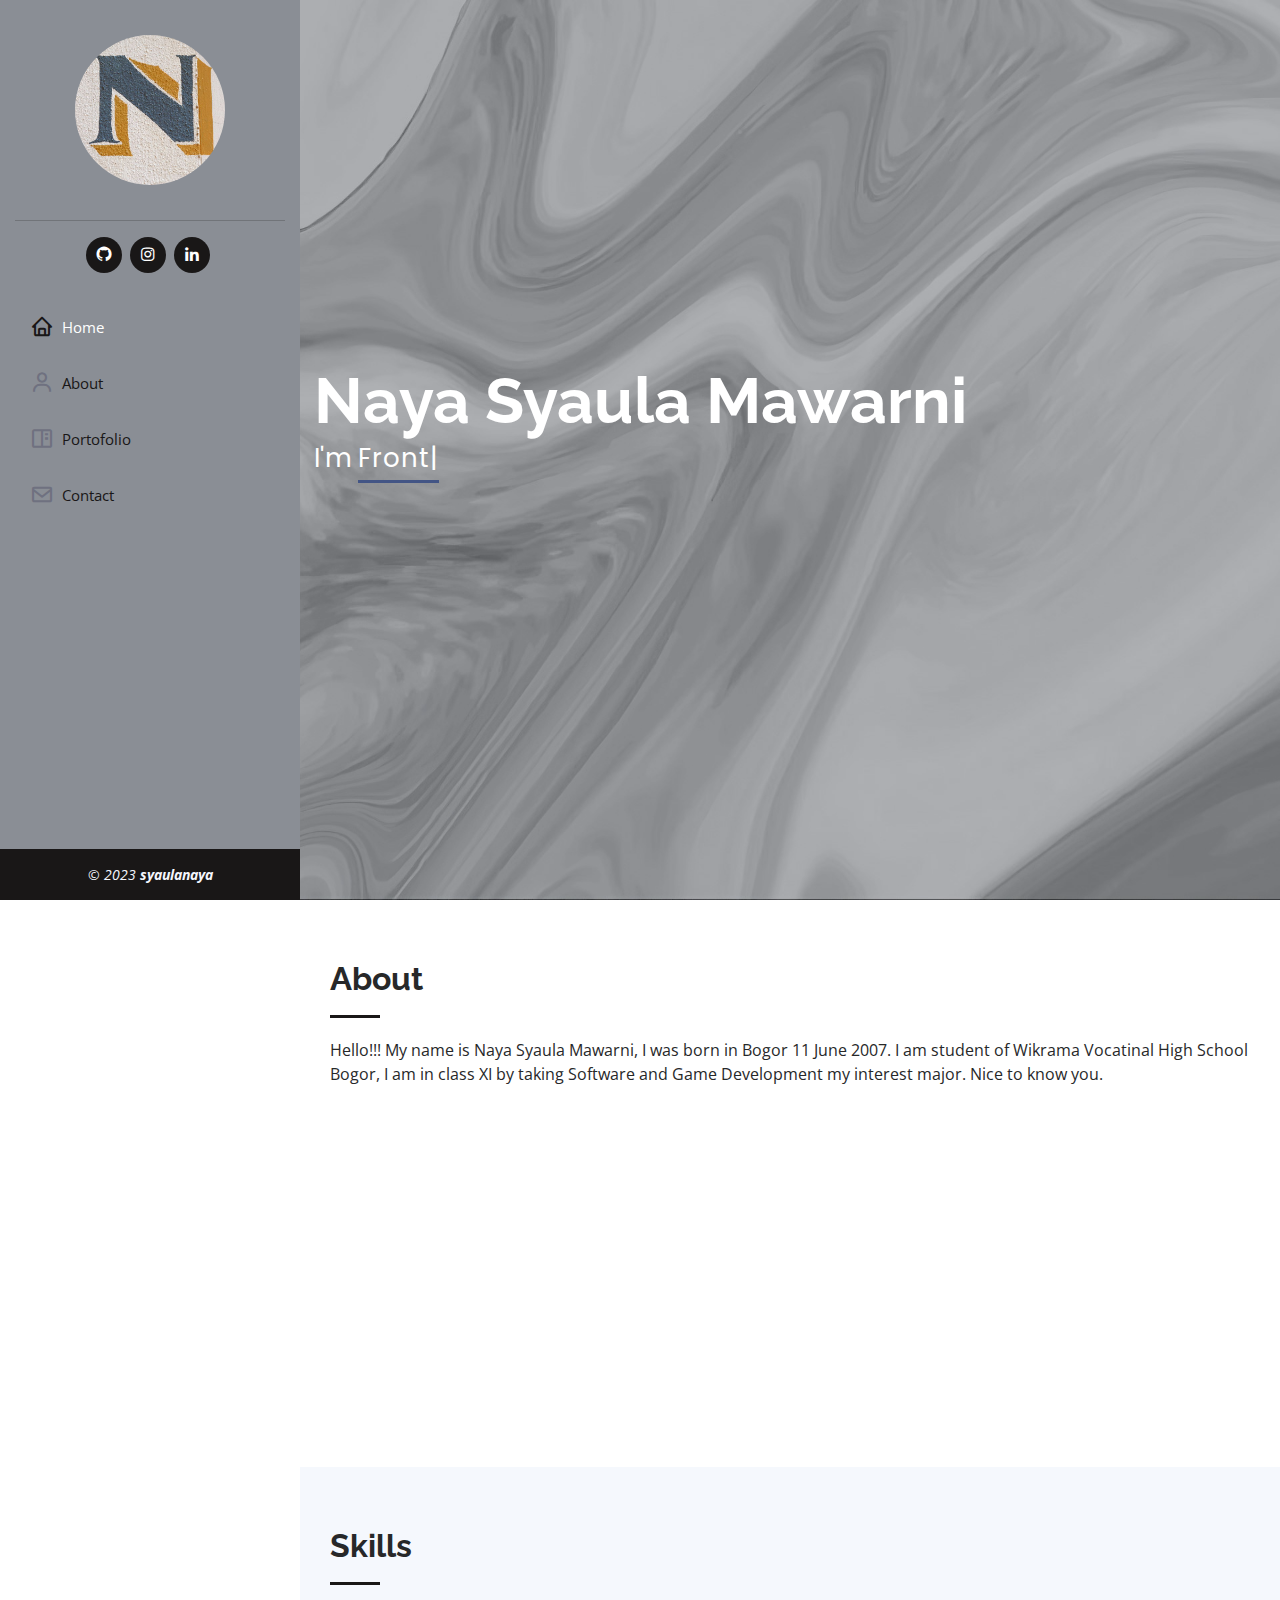
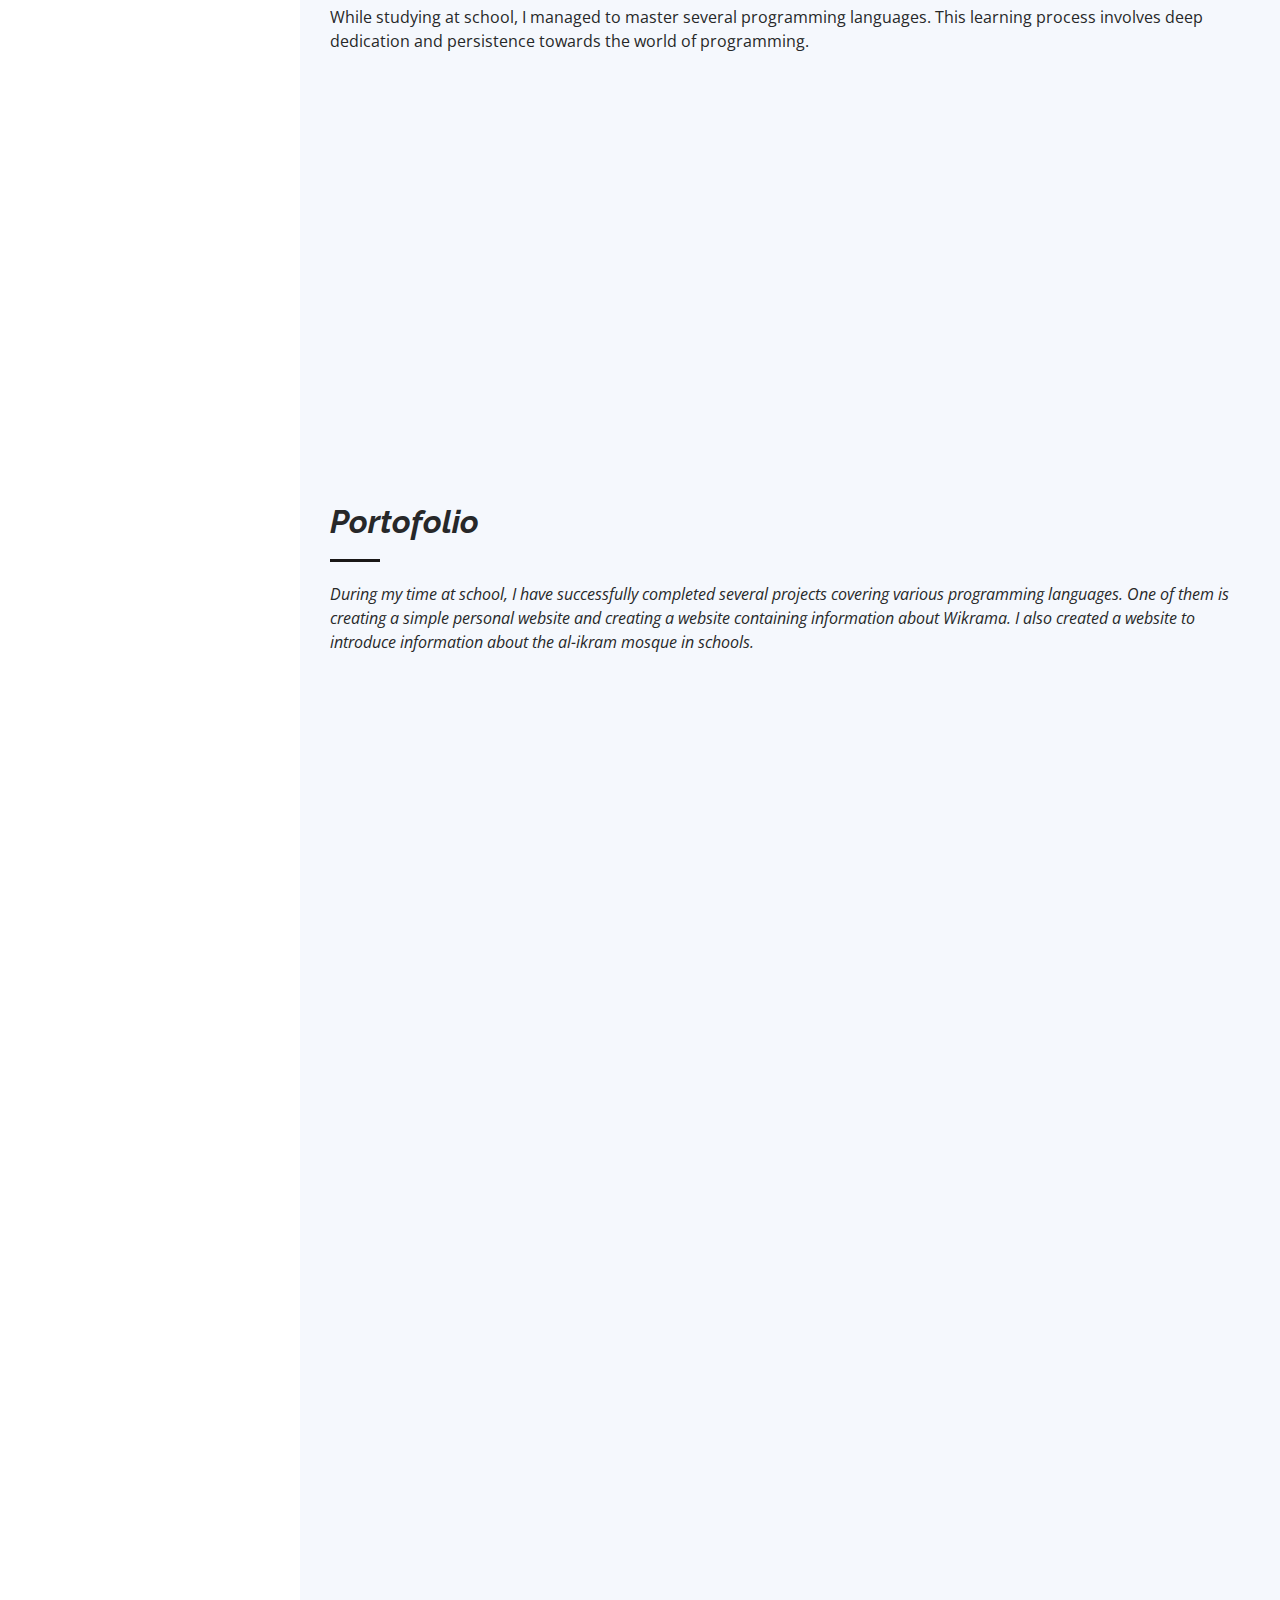
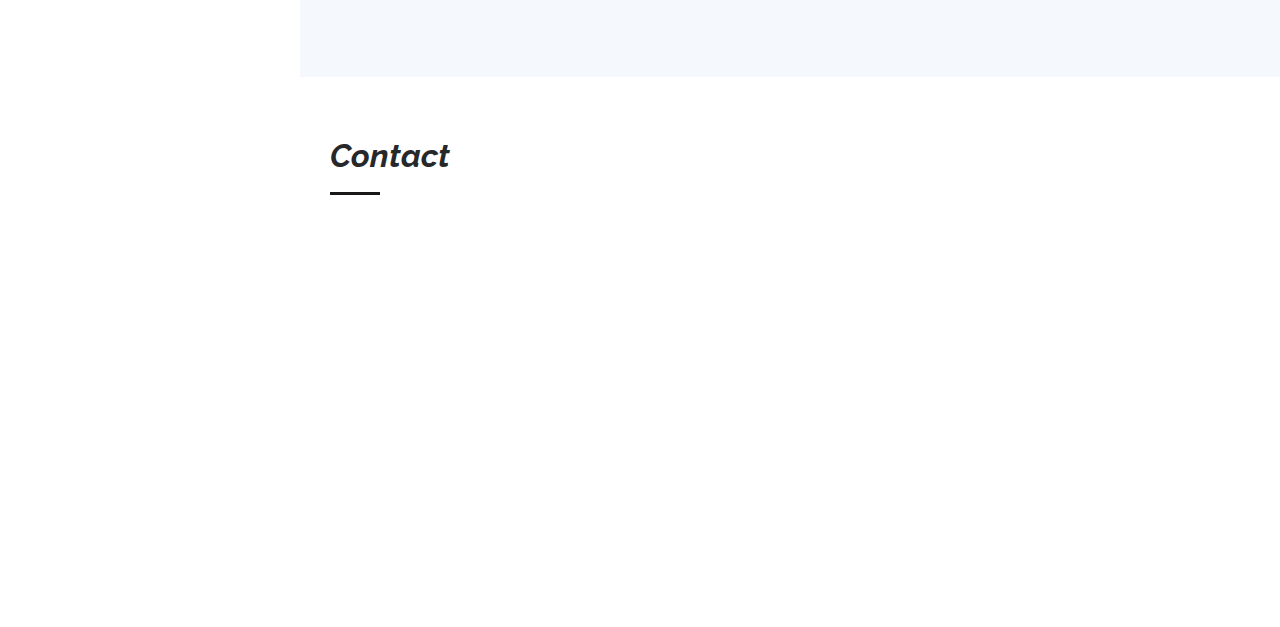
<file: index.html>
<!DOCTYPE html>
<html lang="en">
<head>
  <meta charset="utf-8">
  <meta content="width=device-width, initial-scale=1.0" name="viewport">
  <title>Personal Website</title>
  <meta content="" name="description">
  <meta content="" name="keywords">
  <link href="assets/img/n.jpg" rel="icon">
  <link href="assets/img/apple-touch-icon.png" rel="apple-touch-icon">
  <link href="https://fonts.googleapis.com/css?family=Open+Sans:300,300i,400,400i,600,600i,700,700i|Raleway:300,300i,400,400i,500,500i,600,600i,700,700i|Poppins:300,300i,400,400i,500,500i,600,600i,700,700i" rel="stylesheet">
  <link href="assets/vendor/aos/aos.css" rel="stylesheet">
  <link href="assets/vendor/bootstrap/css/bootstrap.min.css" rel="stylesheet">
  <link href="assets/vendor/bootstrap-icons/bootstrap-icons.css" rel="stylesheet">
  <link href="assets/vendor/boxicons/css/boxicons.min.css" rel="stylesheet">
  <link href="assets/vendor/glightbox/css/glightbox.min.css" rel="stylesheet">
  <link href="assets/vendor/swiper/swiper-bundle.min.css" rel="stylesheet">
  <link href="assets/css/style.css" rel="stylesheet">
</head>
<body>
  <i class="bi bi-list mobile-nav-toggle d-xl-none"></i>
  <header id="header">
    <div class="d-flex flex-column">
      <div class="profile">
        <img src="assets/img/n.jpg" alt="" class="img-fluid rounded-circle">
        <hr>
        <!-- <h1 class="text-light"><a href="index.html">Naya Syaula M</a></h1> -->
        <div class="social-links mt-3 text-center">
          <a href="https://github.com/nayasyaula" target="_blank" class="github"><i class="bx bxl-github"></i></a>
          <a href="https://www.instagram.com/nays.mnlov" target="_blank" class="instagram"><i class="bx bxl-instagram"></i></a>
          <a href="https://www.linkedin.com/in/naya-syaula-mawarni-1015782a4" target="_blank" class="linkedin"><i class="bx bxl-linkedin"></i></a>
        </div>
      </div>
      <nav id="navbar" class="nav-menu navbar">
        <ul>
          <li><a href="#hero" class="nav-link scrollto active"><i class="bx bx-home"></i> <span>Home</span></a></li>
          <li><a href="#about" class="nav-link scrollto"><i class="bx bx-user"></i> <span>About</span></a></li>
          <li><a href="#portfolio" class="nav-link scrollto"><i class="bx bx-book-content"></i> <span>Portofolio</span></a></li>
          <li><a href="#contact" class="nav-link scrollto"><i class="bx bx-envelope"></i> <span>Contact</span></a></li>
        </ul>
      </nav>
    </div>
  </header>
  <section id="hero" class="d-flex flex-column justify-content-center align-items-center">
    <div class="hero-container" data-aos="fade-in">
      <h1>Naya Syaula Mawarni</h1>
      <p>I'm <span class="typed" data-typed-items="Front-end Developer"></span></p>
    </div>
  </section>
  <main id="main">
    <section id="about" class="about">
      <div class="container">
        <div class="section-title">
          <h2>About</h2>
          <p>
            Hello!!! My name is Naya Syaula Mawarni, I was born in Bogor 11 June 2007. I am student of Wikrama Vocatinal High School Bogor, I am in class XI by taking Software and Game Development my interest major. Nice to know you.
          </p>
        </div>
        <div class="row">
          <div class="col-lg-4" data-aos="fade-right">
            <img src="assets/img/profile.jpg" class="img-fluid" alt="">
          </div>
          <div class="col-lg-8 pt-4 pt-lg-0 content" data-aos="fade-left">
            <h3>Front-end Developer</h3>
            <p class="fst-italic">
              In this major I chose to focus more on the front-end developer section.
            </p>
            <p>
              I prefer to focus on frontend development because I find satisfaction in creating the look I want. I love the design and aesthetic aspects, I enjoy the process of visualizing ideas into elements that users can enjoy. I found that the changes I made were immediately visible, providing an immediate learning experience and testable results. It gives me satisfaction to see how my design concepts become a visual reality on screen. As someone with an interest in art and creativity, frontend development gives me the opportunity to express my artistic abilities.
            </p>
          </div>
        </div>
      </div>
    </section>  
    <section id="skills" class="skills section-bg">
      <div class="container">
        <div class="section-title">
          <h2>Skills</h2>
          <p>While studying at school, I managed to master several programming languages. This learning process involves deep dedication and persistence towards the world of programming.</p>
        </div>
        <div class="row skills-content">
          <div class="col-lg-6" data-aos="fade-up">
            <div class="progress">
              <span class="skill">HTML <i class="val">90%</i></span>
              <div class="progress-bar-wrap">
                <div class="progress-bar" role="progressbar" aria-valuenow="90" aria-valuemin="0" aria-valuemax="100"></div>
              </div>
            </div>
            <div class="progress">
              <span class="skill">CSS <i class="val">90%</i></span>
              <div class="progress-bar-wrap">
                <div class="progress-bar" role="progressbar" aria-valuenow="90" aria-valuemin="0" aria-valuemax="100"></div>
              </div>
            </div>
            <div class="progress">
              <span class="skill">JavaScript <i class="val">75%</i></span>
              <div class="progress-bar-wrap">
                <div class="progress-bar" role="progressbar" aria-valuenow="75" aria-valuemin="0" aria-valuemax="100"></div>
              </div>
            </div>
            <div class="progress">
              <span class="skill">Lumen <i class="val">80%</i></span>
              <div class="progress-bar-wrap">
                <div class="progress-bar" role="progressbar" aria-valuenow="80" aria-valuemin="0" aria-valuemax="100"></div>
              </div>
            </div>
            <div class="progress">
              <span class="skill">React JS <i class="val">80%</i></span>
              <div class="progress-bar-wrap">
                <div class="progress-bar" role="progressbar" aria-valuenow="80" aria-valuemin="0" aria-valuemax="100"></div>
              </div>
            </div>
          </div>
          <div class="col-lg-6" data-aos="fade-up" data-aos-delay="100">
            <div class="progress">
              <span class="skill">PHP <i class="val">80%</i></span>
              <div class="progress-bar-wrap">
                <div class="progress-bar" role="progressbar" aria-valuenow="80" aria-valuemin="0" aria-valuemax="100"></div>
              </div>
            </div>
            <div class="progress">
              <span class="skill">VueJs <i class="val">75%</span>
              <div class="progress-bar-wrap">
                <div class="progress-bar" role="progressbar" aria-valuenow="75"ria-valuemin="0" aria-valuemax="100"></div>
              </div>
            </div>
            <div class="progress">
              <span class="skill">Laravel <i class="val">85%</i></span>
              <div class="progress-bar-wrap">
                <div class="progress-bar" role="progressbar" aria-valuenow="85" aria-valuemin="0" aria-valuemax="100"></div>
              </div>
            </div>
            <div class="progress">
              <span class="skill">SQL <i class="val">80%</i></span>
              <div class="progress-bar-wrap">
                <div class="progress-bar" role="progressbar" aria-valuenow="80" aria-valuemin="0" aria-valuemax="100"></div>
              </div>
            </div>
          </div>
        </div>
      </div>
    </section>
    <section id="portfolio" class="portfolio section-bg">
      <div class="container">
          <div class="section-title">
              <h2>Portofolio</h2>
              <p>During my time at school, I have successfully completed several projects covering various programming languages. One of them is creating a simple personal website and creating a website containing information about Wikrama. I also created a website to introduce information about the al-ikram mosque in schools.</p>
          </div>
          <div class="row" data-aos="fade-up">
              <div class="col-lg-12 d-flex justify-content-center">
                  <ul id="portfolio-flters">
                      <li data-filter="*" class="filter-active">All</li>
                      <li data-filter=".filter-web">Web</li>
                      <li data-filter=".filter-sertificate">Sertificate</li>
                  </ul>
              </div>
          </div>
          <div class="row portfolio-container" data-aos="fade-up" data-aos-delay="100">
              <div class="col-lg-4 col-md-6 portfolio-item filter-web">
                  <div class="portfolio-wrap">
                      <img src="assets/img/portfolio/portfolio-1.png" class="img-fluid" alt="">
                      <div class="portfolio-links">
                          <a href="assets/img/portfolio/portfolio-1.png" data-gallery="portfolioGallery" class="portfolio-lightbox" title="Project Wikrama School Profile"><i class="bx bx-plus"></i></a>
                          <a href="details/portfolio-details1.html" title="More Details"><i class="bx bx-link"></i></a>
                      </div>
                  </div>
              </div>
              <div class="col-lg-4 col-md-6 portfolio-item filter-web">
                  <div class="portfolio-wrap">
                      <img src="assets/img/portfolio/portfolio-2.png" class="img-fluid" alt="">
                      <div class="portfolio-links">
                          <a href="assets/img/portfolio/portfolio-2.png" data-gallery="portfolioGallery" class="portfolio-lightbox" title="Project PHP MVC"><i class="bx bx-plus"></i></a>
                          <a href="details/portfolio-details2.html" title="More Details"><i class="bx bx-link"></i></a>
                      </div>
                  </div>
              </div>
              <div class="col-lg-4 col-md-6 portfolio-item filter-web">
                  <div class="portfolio-wrap">
                      <img src="assets/img/portfolio/portfolio-3.png" class="img-fluid" alt="">
                      <div class="portfolio-links">
                          <a href="assets/img/portfolio/portfolio-3.png" data-gallery="portfolioGallery" class="portfolio-lightbox" title="Project PHP MVC"><i class="bx bx-plus"></i></a>
                          <a href="details/portfolio-details3.html" title="More Details"><i class="bx bx-link"></i></a>
                      </div>
                  </div>
              </div>
              <div class="col-lg-4 col-md-6 portfolio-item filter-web">
                  <div class="portfolio-wrap">
                      <img src="assets/img/portfolio/portfolio-4.png" class="img-fluid" alt="">
                      <div class="portfolio-links">
                          <a href="assets/img/portfolio/portfolio-4.png" data-gallery="portfolioGallery" class="portfolio-lightbox" title="Project Apotek App"><i class="bx bx-plus"></i></a>
                          <a href="details/portfolio-details4.html" title="More Details"><i class="bx bx-link"></i></a>
                      </div>
                  </div>
              </div>
              <div class="col-lg-4 col-md-6 portfolio-item filter-web">
                <div class="portfolio-wrap">
                    <img src="assets/img/portfolio/Screenshot 2023-12-17 140744.png" class="img-fluid" alt="">
                    <div class="portfolio-links">
                        <a href="assets/img/portfolio/Screenshot 2023-12-17 140744.png" data-gallery="portfolioGallery" class="portfolio-lightbox" title="Project AAS Masjid Besar Wikrama"><i class="bx bx-plus"></i></a>
                        <a href="details/portfolio-details5.html" title="More Details"><i class="bx bx-link"></i></a>
                    </div>
                </div>
              </div>
              <div class="col-lg-4 col-md-6 portfolio-item filter-web">
                <div class="portfolio-wrap">
                    <img src="assets/img/portfolio/porto6.png" class="img-fluid" alt="">
                    <div class="portfolio-links">
                        <a href="assets/img/portfolio/porto6.png" data-gallery="portfolioGallery" class="portfolio-lightbox" title="Project Rekap Keterlambatan"><i class="bx bx-plus"></i></a>
                        <a href="details/portfolio-details6.html" title="More Details"><i class="bx bx-link"></i></a>
                    </div>
                </div>
              </div>
              <div class="col-lg-4 col-md-6 portfolio-item filter-web">
                <div class="portfolio-wrap">
                    <img src="assets/img/portfolio/react11.png" class="img-fluid" alt="">
                    <div class="portfolio-links">
                        <a href="assets/img/portfolio/react11.png" data-gallery="portfolioGallery" class="portfolio-lightbox" title="Project Consume Inventaris API"><i class="bx bx-plus"></i></a>
                        <a href="details/portfolio-details7.html" title="More Details"><i class="bx bx-link"></i></a>
                    </div>
                </div>
              </div>
              <div class="col-lg-4 col-md-6 portfolio-item filter-sertificate">
                  <div class="portfolio-wrap">
                      <img src="assets/img/portfolio/sertifikatgit.png" class="img-fluid" alt="">
                      <div class="portfolio-links">
                        <a href="assets/img/portfolio/sertifikatgit.png" data-gallery="portfolioGallery" class="portfolio-lightbox"></a>
                      </div>
                  </div>
              </div>
              <div class="col-lg-4 col-md-6 portfolio-item filter-sertificate">
                  <div class="portfolio-wrap">
                      <img src="assets/img/portfolio/sertifikatK3.png" class="img-fluid" alt="">
                      <div class="portfolio-links">
                        <a href="assets/img/portfolio/sertifikatK3.png" data-gallery="portfolioGallery" class="portfolio-lightbox"></a>
                      </div>
                  </div>
              </div>
              <div class="col-lg-4 col-md-6 portfolio-item filter-sertificate">
                  <div class="portfolio-wrap">
                      <img src="assets/img/portfolio/sertifikatprogate.png" class="img-fluid" alt="">
                      <div class="portfolio-links">
                        <a href="assets/img/portfolio/sertifikatprogate.png" data-gallery="portfolioGallery" class="portfolio-lightbox"></a>
                      </div>
                  </div>
              </div>
              <div class="col-lg-4 col-md-6 portfolio-item filter-sertificate">
                <div class="portfolio-wrap">
                    <img src="assets/img/portfolio/Naya Syaula Mawarni (1).jpg" class="img-fluid" alt="">
                    <div class="portfolio-links">
                      <a href="assets/img/portfolio/Naya Syaula Mawarni (1).jpg" data-gallery="portfolioGallery" class="portfolio-lightbox"></a>
                    </div>
                </div>
            </div>
            <div class="col-lg-4 col-md-6 portfolio-item filter-sertificate">
              <div class="portfolio-wrap">
                  <img src="assets/img/portfolio/Naya Syaula Mawarni-TTD.png" class="img-fluid" alt="">
                  <div class="portfolio-links">
                    <a href="assets/img/portfolio/Naya Syaula Mawarni-TTD.png" data-gallery="portfolioGallery" class="portfolio-lightbox"></a>
                  </div>
              </div>
          </div>
          </div>
      </div>
    </section>
    <section id="contact" class="contact">
      <div class="container">
        <div class="section-title">
          <h2>Contact</h2>
          <!-- <p>Magnam dolores commodi suscipit. Necessitatibus eius consequatur ex aliquid fuga eum quidem. Sit sint consectetur velit. Quisquam quos quisquam cupiditate. Et nemo qui impedit suscipit alias ea. Quia fugiat sit in iste officiis commodi quidem hic quas.</p> -->
        </div>
        <div class="row" data-aos="fade-in">
          <div class="col-lg-5 d-flex align-items-stretch">
            <div class="info">
              <div class="address">
                <i class="bi bi-geo-alt"></i>
                <h4>Location:</h4>
                <p>Kp. Wangun Atas, Bogor, West Java, Indonesia</p>
              </div>
              <div class="email">
                <i class="bi bi-envelope"></i>
                <h4>Email:</h4>
                <p>syaulanayam@gmail.com</p>
              </div>
              <div class="phone">
                <i class="bi bi-phone"></i>
                <h4>Call:</h4>
                <p>085156301515</p>
              </div>
            </div>
          </div>
        </div>
      </div>
    </section>
  </main>
  <footer id="footer">
    <div class="container">
      <div class="copyright">
        &copy; 2023 <strong><span>syaulanaya</span></strong>
      </div>
    </div>
  </footer>
  <a href="#" class="back-to-top d-flex align-items-center justify-content-center"><i class="bi bi-arrow-up-short"></i></a>
  <script src="assets/vendor/purecounter/purecounter_vanilla.js"></script>
  <script src="assets/vendor/aos/aos.js"></script>
  <script src="assets/vendor/bootstrap/js/bootstrap.bundle.min.js"></script>
  <script src="assets/vendor/glightbox/js/glightbox.min.js"></script>
  <script src="assets/vendor/isotope-layout/isotope.pkgd.min.js"></script>
  <script src="assets/vendor/swiper/swiper-bundle.min.js"></script>
  <script src="assets/vendor/typed.js/typed.umd.js"></script>
  <script src="assets/vendor/waypoints/noframework.waypoints.js"></script>
  <script src="assets/vendor/php-email-form/validate.js"></script>
  <script src="assets/js/main.js"></script>
</body>
</html>
</file>
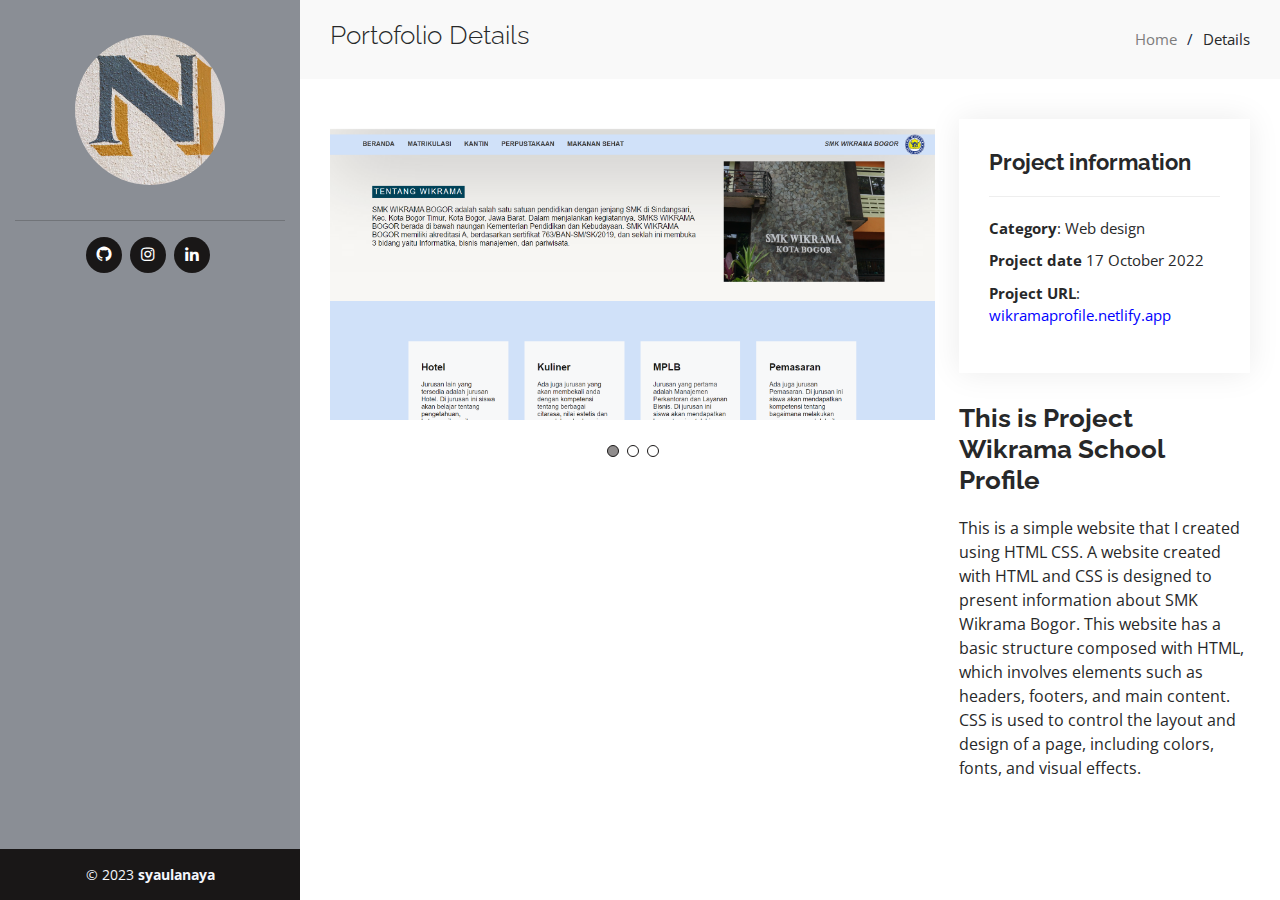
<file: details/portfolio-details1.html>
<!DOCTYPE html>
<html lang="en">
<head>
  <meta charset="utf-8">
  <meta content="width=device-width, initial-scale=1.0" name="viewport">
  <title>Portfolio Details</title>
  <meta content="" name="description">
  <meta content="" name="keywords">
  <link href="../assets/img/n.jpg" rel="icon">
  <link href="../assets/img/apple-touch-icon.png" rel="apple-touch-icon">
  <link href="https://fonts.googleapis.com/css?family=Open+Sans:300,300i,400,400i,600,600i,700,700i|Raleway:300,300i,400,400i,500,500i,600,600i,700,700i|Poppins:300,300i,400,400i,500,500i,600,600i,700,700i" rel="stylesheet">
  <link href="../assets/vendor/aos/aos.css" rel="stylesheet">
  <link href="../assets/vendor/bootstrap/css/bootstrap.min.css" rel="stylesheet">
  <link href="../assets/vendor/bootstrap-icons/bootstrap-icons.css" rel="stylesheet">
  <link href="../assets/vendor/boxicons/css/boxicons.min.css" rel="stylesheet">
  <link href="../assets/vendor/glightbox/css/glightbox.min.css" rel="stylesheet">
  <link href="../assets/vendor/swiper/swiper-bundle.min.css" rel="stylesheet">
  <link href="../assets/css/style.css" rel="stylesheet">
</head>
<body>
  <i class="bi bi-list mobile-nav-toggle d-xl-none"></i>
  <header id="header">
    <div class="d-flex flex-column">
      <div class="profile">
        <img src="../assets/img/n.jpg" alt="" class="img-fluid rounded-circle">
        <hr>
        <!-- <h1 class="text-light"><a href="index.html">Naya Syaula M</a></h1> -->
        <div class="social-links mt-3 text-center">
          <a href="https://github.com/nayasyaula" target="_blank" class="github"><i class="bx bxl-github"></i></a>
          <a href="https://www.instagram.com/nays.mnlov" target="_blank" class="instagram"><i class="bx bxl-instagram"></i></a>
          <a href="https://www.linkedin.com/in/naya-syaula-mawarni-1015782a4" target="_blank" class="linkedin"><i class="bx bxl-linkedin"></i></a>
        </div>
      </div>
    </div>
  </header>
  <main id="main">
    <section id="breadcrumbs" class="breadcrumbs">
      <div class="container">
        <div class="d-flex justify-content-between align-items-center">
          <h2>Portofolio Details</h2>
          <ol>
            <li><a href="../index.html" style="color: #7D7C7C;">Home</a></li>
            <li>Details</li>
          </ol>
        </div>
      </div>
    </section>
    <section id="portfolio-details" class="portfolio-details">
      <div class="container">
        <div class="row gy-4">
          <div class="col-lg-8">
            <div class="portfolio-details-slider swiper">
              <div class="swiper-wrapper align-items-center">
                <div class="swiper-slide">
                  <img src="../assets/img/portfolio/portfolio-1.png" alt="">
                </div>
                <div class="swiper-slide">
                  <img src="../assets/img/portfolio/detail1_port.png" alt="">
                </div>
                <div class="swiper-slide">
                  <img src="../assets/img/portfolio/detail2_port.png" alt="">
                </div>
              </div>
              <div class="swiper-pagination"></div>
            </div>
          </div>
          <div class="col-lg-4">
            <div class="portfolio-info">
              <h3>Project information</h3>
              <ul>
                <li><strong>Category</strong>: Web design</li>
                <li><strong>Project date</strong> 17 October 2022</li>
                <li><strong>Project URL</strong>: <a href="https://wikramaprofile.netlify.app/" target="_blank" style="color: blue;">wikramaprofile.netlify.app</a></li>
              </ul>
            </div>
            <div class="portfolio-description">
              <h2>This is Project Wikrama School Profile</h2>
              <p>
                This is a simple website that I created using HTML CSS. A website created with HTML and CSS is designed to present information about SMK Wikrama Bogor. This website has a basic structure composed with HTML, which involves elements such as headers, footers, and main content. CSS is used to control the layout and design of a page, including colors, fonts, and visual effects.
              </p>
            </div>
          </div>
        </div>
      </div>
    </section>
  </main>
  <footer id="footer">
    <div class="container">
      <div class="copyright">
        &copy; 2023 <strong><span>syaulanaya</span></strong>
      </div>
    </div>
  </footer>
  <a href="#" class="back-to-top d-flex align-items-center justify-content-center"><i class="bi bi-arrow-up-short"></i></a>
  <script src="../assets/vendor/purecounter/purecounter_vanilla.js"></script>
  <script src="../assets/vendor/aos/aos.js"></script>
  <script src="../assets/vendor/bootstrap/js/bootstrap.bundle.min.js"></script>
  <script src="../assets/vendor/glightbox/js/glightbox.min.js"></script>
  <script src="../assets/vendor/isotope-layout/isotope.pkgd.min.js"></script>
  <script src="../assets/vendor/swiper/swiper-bundle.min.js"></script>
  <script src="../assets/vendor/typed.js/typed.umd.js"></script>
  <script src="../assets/vendor/waypoints/noframework.waypoints.js"></script>
  <script src="../assets/vendor/php-email-form/validate.js"></script>
  <script src="../assets/js/main.js"></script>
</body>
</html>
</file>
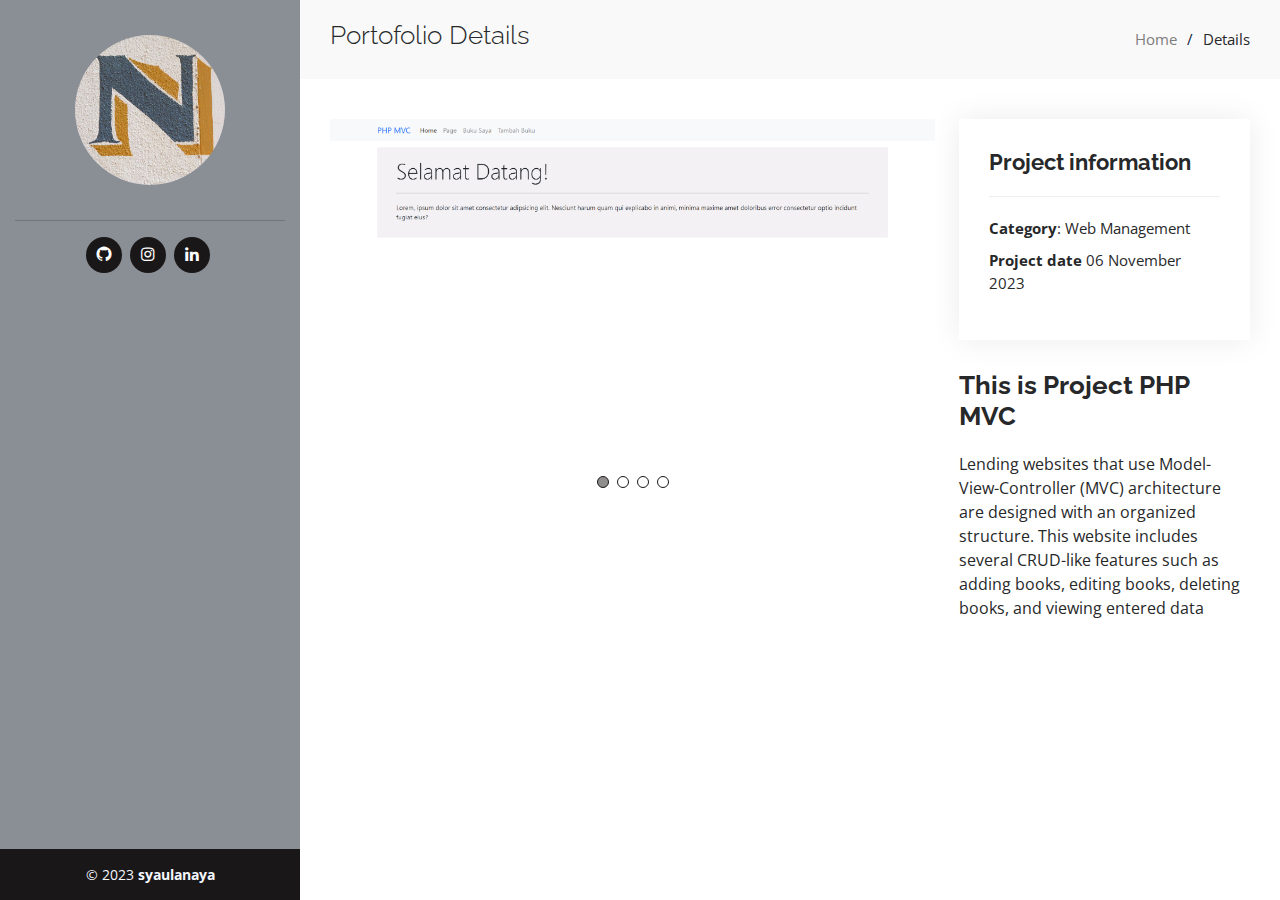
<file: details/portfolio-details2.html>
<!DOCTYPE html>
<html lang="en">
<head>
  <meta charset="utf-8">
  <meta content="width=device-width, initial-scale=1.0" name="viewport">
  <title>Portfolio Details</title>
  <meta content="" name="description">
  <meta content="" name="keywords">
  <link href="../assets/img/n.jpg" rel="icon">
  <link href="../assets/img/apple-touch-icon.png" rel="apple-touch-icon">
  <link href="https://fonts.googleapis.com/css?family=Open+Sans:300,300i,400,400i,600,600i,700,700i|Raleway:300,300i,400,400i,500,500i,600,600i,700,700i|Poppins:300,300i,400,400i,500,500i,600,600i,700,700i" rel="stylesheet">
  <link href="../assets/vendor/aos/aos.css" rel="stylesheet">
  <link href="../assets/vendor/bootstrap/css/bootstrap.min.css" rel="stylesheet">
  <link href="../assets/vendor/bootstrap-icons/bootstrap-icons.css" rel="stylesheet">
  <link href="../assets/vendor/boxicons/css/boxicons.min.css" rel="stylesheet">
  <link href="../assets/vendor/glightbox/css/glightbox.min.css" rel="stylesheet">
  <link href="../assets/vendor/swiper/swiper-bundle.min.css" rel="stylesheet">
  <link href="../assets/css/style.css" rel="stylesheet">
</head>
<body>
  <i class="bi bi-list mobile-nav-toggle d-xl-none"></i>
  <header id="header">
    <div class="d-flex flex-column">
      <div class="profile">
        <img src="../assets/img/n.jpg" alt="" class="img-fluid rounded-circle">
        <hr>
        <!-- <h1 class="text-light"><a href="index.html">Naya Syaula M</a></h1> -->
        <div class="social-links mt-3 text-center">
          <a href="https://github.com/nayasyaula" target="_blank" class="github"><i class="bx bxl-github"></i></a>
          <a href="https://www.instagram.com/nays.mnlov" target="_blank" class="instagram"><i class="bx bxl-instagram"></i></a>
          <a href="https://www.linkedin.com/in/naya-syaula-mawarni-1015782a4" target="_blank" class="linkedin"><i class="bx bxl-linkedin"></i></a>
        </div>
      </div>
    </div>
  </header>
  <main id="main">
    <section id="breadcrumbs" class="breadcrumbs">
      <div class="container">
        <div class="d-flex justify-content-between align-items-center">
          <h2>Portofolio Details</h2>
          <ol>
            <li><a href="../index.html" style="color: #7D7C7C;">Home</a></li>
            <li>Details</li>
          </ol>
        </div>
      </div>
    </section>
    <section id="portfolio-details" class="portfolio-details">
      <div class="container">
        <div class="row gy-4">
          <div class="col-lg-8">
            <div class="portfolio-details-slider swiper">
              <div class="swiper-wrapper align-items-center">
                <div class="swiper-slide">
                  <img src="../assets/img/portfolio/portfolio-2.png" alt="">
                </div>
                <div class="swiper-slide">
                  <img src="../assets/img/portfolio/detail1_port2.png" alt="">
                </div>
                <div class="swiper-slide">
                  <img src="../assets/img/portfolio/detail2_port2.png" alt="">
                </div>
                <div class="swiper-slide">
                  <img src="../assets/img/portfolio/detail3_port2.png" alt="">
                </div>
              </div>
              <div class="swiper-pagination"></div>
            </div>
          </div>
          <div class="col-lg-4">
            <div class="portfolio-info">
              <h3>Project information</h3>
              <ul>
                <li><strong>Category</strong>: Web Management</li>
                <li><strong>Project date</strong> 06 November 2023</li>
              </ul>
            </div>
            <div class="portfolio-description">
              <h2>This is Project PHP MVC</h2>
              <p>
                Lending websites that use Model-View-Controller (MVC) architecture are designed with an organized structure. This website includes several CRUD-like features such as adding books, editing books, deleting books, and viewing entered data
              </p>
            </div>
          </div>
        </div>
      </div>
    </section>
  </main>
  <footer id="footer">
    <div class="container">
      <div class="copyright">
        &copy; 2023 <strong><span>syaulanaya</span></strong>
      </div>
    </div>
  </footer>
  <a href="#" class="back-to-top d-flex align-items-center justify-content-center"><i class="bi bi-arrow-up-short"></i></a>
  <script src="../assets/vendor/purecounter/purecounter_vanilla.js"></script>
  <script src="../assets/vendor/aos/aos.js"></script>
  <script src="../assets/vendor/bootstrap/js/bootstrap.bundle.min.js"></script>
  <script src="../assets/vendor/glightbox/js/glightbox.min.js"></script>
  <script src="../assets/vendor/isotope-layout/isotope.pkgd.min.js"></script>
  <script src="../assets/vendor/swiper/swiper-bundle.min.js"></script>
  <script src="../assets/vendor/typed.js/typed.umd.js"></script>
  <script src="../assets/vendor/waypoints/noframework.waypoints.js"></script>
  <script src="../assets/vendor/php-email-form/validate.js"></script>
  <script src="../assets/js/main.js"></script>
</body>
</html>
</file>
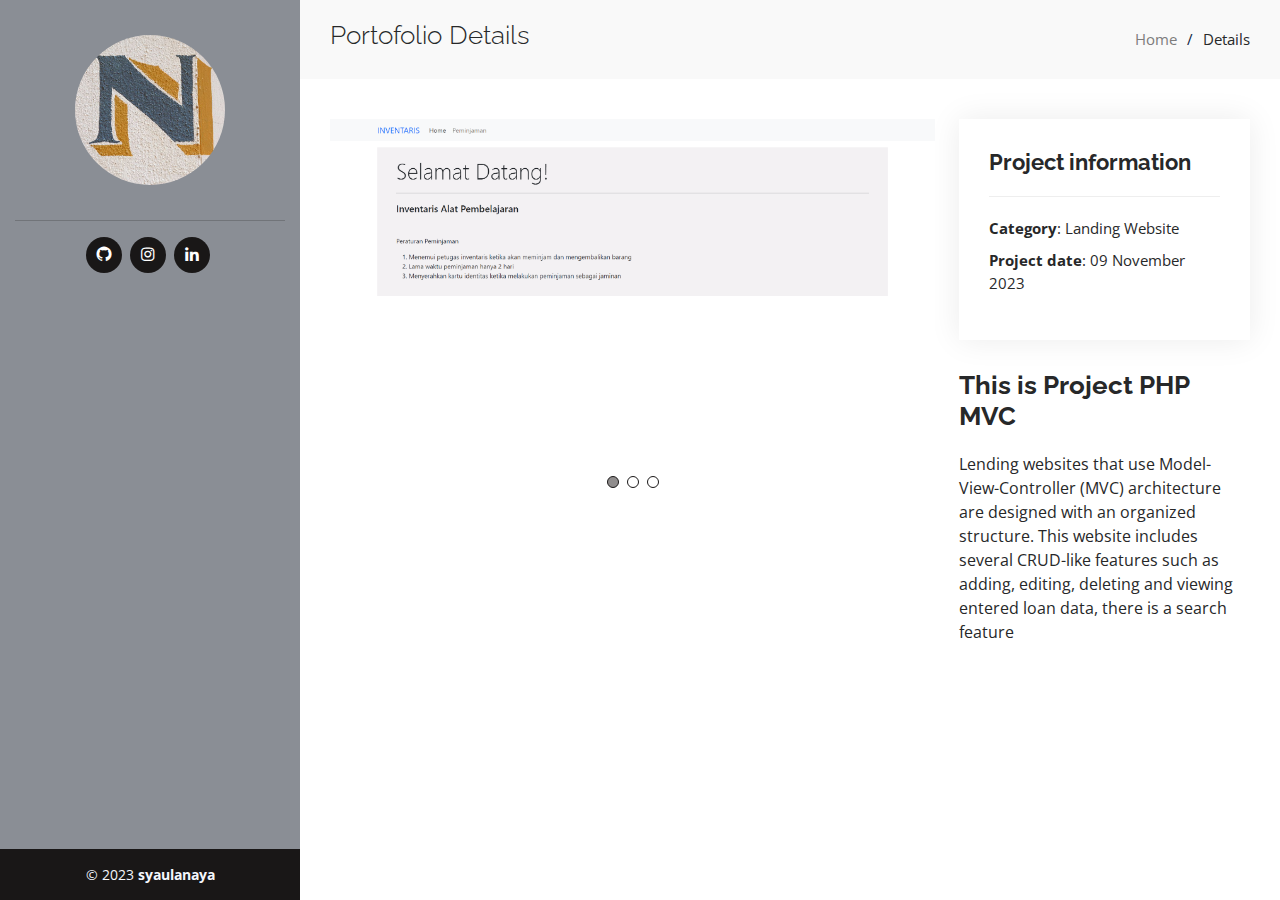
<file: details/portfolio-details3.html>
<!DOCTYPE html>
<html lang="en">
<head>
  <meta charset="utf-8">
  <meta content="width=device-width, initial-scale=1.0" name="viewport">
  <title>Portfolio Details</title>
  <meta content="" name="description">
  <meta content="" name="keywords">
  <link href="../assets/img/n.jpg" rel="icon">
  <link href="../assets/img/apple-touch-icon.png" rel="apple-touch-icon">
  <link href="https://fonts.googleapis.com/css?family=Open+Sans:300,300i,400,400i,600,600i,700,700i|Raleway:300,300i,400,400i,500,500i,600,600i,700,700i|Poppins:300,300i,400,400i,500,500i,600,600i,700,700i" rel="stylesheet">
  <link href="../assets/vendor/aos/aos.css" rel="stylesheet">
  <link href="../assets/vendor/bootstrap/css/bootstrap.min.css" rel="stylesheet">
  <link href="../assets/vendor/bootstrap-icons/bootstrap-icons.css" rel="stylesheet">
  <link href="../assets/vendor/boxicons/css/boxicons.min.css" rel="stylesheet">
  <link href="../assets/vendor/glightbox/css/glightbox.min.css" rel="stylesheet">
  <link href="../assets/vendor/swiper/swiper-bundle.min.css" rel="stylesheet">
  <link href="../assets/css/style.css" rel="stylesheet">
</head>
<body>
  <i class="bi bi-list mobile-nav-toggle d-xl-none"></i>
  <header id="header">
    <div class="d-flex flex-column">
      <div class="profile">
        <img src="../assets/img/n.jpg" alt="" class="img-fluid rounded-circle">
        <hr>
        <!-- <h1 class="text-light"><a href="index.html">Naya Syaula M</a></h1> -->
        <div class="social-links mt-3 text-center">
          <a href="https://github.com/nayasyaula" target="_blank" class="github"><i class="bx bxl-github"></i></a>
          <a href="https://www.instagram.com/nays.mnlov" target="_blank" class="instagram"><i class="bx bxl-instagram"></i></a>
          <a href="https://www.linkedin.com/in/naya-syaula-mawarni-1015782a4" target="_blank" class="linkedin"><i class="bx bxl-linkedin"></i></a>
        </div>
      </div>
    </div>
  </header>
  <main id="main">
    <section id="breadcrumbs" class="breadcrumbs">
      <div class="container">
        <div class="d-flex justify-content-between align-items-center">
          <h2>Portofolio Details</h2>
          <ol>
            <li><a href="../index.html" style="color: #7D7C7C;">Home</a></li>
            <li>Details</li>
          </ol>
        </div>
      </div>
    </section>
    <section id="portfolio-details" class="portfolio-details">
      <div class="container">
        <div class="row gy-4">
          <div class="col-lg-8">
            <div class="portfolio-details-slider swiper">
              <div class="swiper-wrapper align-items-center">
                <div class="swiper-slide">
                  <img src="../assets/img/portfolio/portfolio-3.png" alt="">
                </div>
                <div class="swiper-slide">
                  <img src="../assets/img/portfolio/detail1_port3.jpg" alt="">
                </div>
                <div class="swiper-slide">
                  <img src="../assets/img/portfolio/detail2_port3.jpg" alt="">
                </div>
              </div>
              <div class="swiper-pagination"></div>
            </div>
          </div>
          <div class="col-lg-4">
            <div class="portfolio-info">
              <h3>Project information</h3>
              <ul>
                <li><strong>Category</strong>: Landing Website</li>
                <li><strong>Project date</strong>: 09 November 2023</li>
              </ul>
            </div>
            <div class="portfolio-description">
              <h2>This is Project PHP MVC</h2>
              <p>
                Lending websites that use Model-View-Controller (MVC) architecture are designed with an organized structure. This website includes several CRUD-like features such as adding, editing, deleting and viewing entered loan data, there is a search feature              </p>
            </div>
          </div>
        </div>
      </div>
    </section>
  </main>
  <footer id="footer">
    <div class="container">
      <div class="copyright">
        &copy; 2023 <strong><span>syaulanaya</span></strong>
      </div>
    </div>
  </footer>
  <a href="#" class="back-to-top d-flex align-items-center justify-content-center"><i class="bi bi-arrow-up-short"></i></a>
  <script src="../assets/vendor/purecounter/purecounter_vanilla.js"></script>
  <script src="../assets/vendor/aos/aos.js"></script>
  <script src="../assets/vendor/bootstrap/js/bootstrap.bundle.min.js"></script>
  <script src="../assets/vendor/glightbox/js/glightbox.min.js"></script>
  <script src="../assets/vendor/isotope-layout/isotope.pkgd.min.js"></script>
  <script src="../assets/vendor/swiper/swiper-bundle.min.js"></script>
  <script src="../assets/vendor/typed.js/typed.umd.js"></script>
  <script src="../assets/vendor/waypoints/noframework.waypoints.js"></script>
  <script src="../assets/vendor/php-email-form/validate.js"></script>
  <script src="../assets/js/main.js"></script>
</body>
</html>
</file>
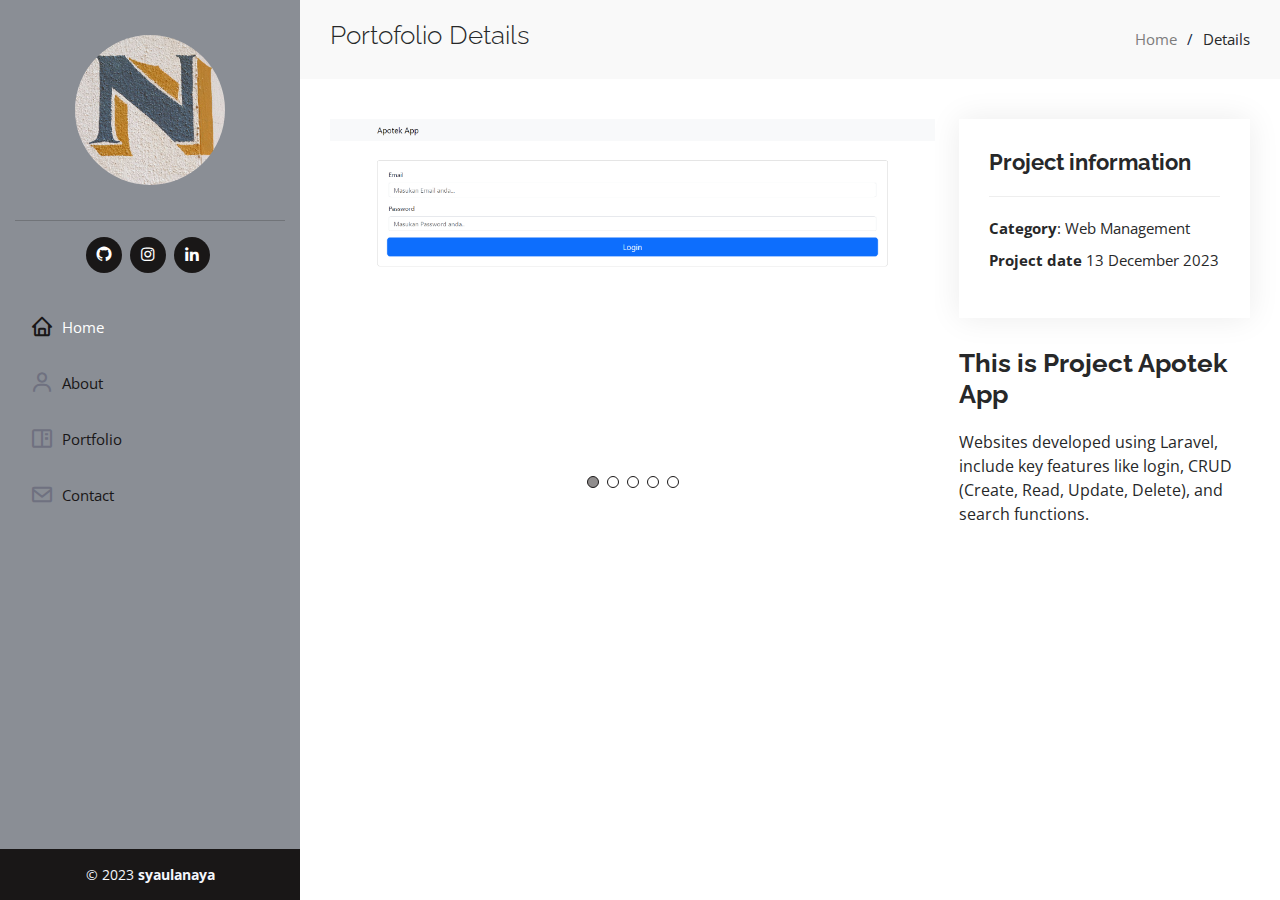
<file: details/portfolio-details4.html>
<!DOCTYPE html>
<html lang="en">
<head>
  <meta charset="utf-8">
  <meta content="width=device-width, initial-scale=1.0" name="viewport">
  <title>Portfolio Details</title>
  <meta content="" name="description">
  <meta content="" name="keywords">
  <link href="../assets/img/n.jpg" rel="icon">
  <link href="../assets/img/apple-touch-icon.png" rel="apple-touch-icon">
  <link href="https://fonts.googleapis.com/css?family=Open+Sans:300,300i,400,400i,600,600i,700,700i|Raleway:300,300i,400,400i,500,500i,600,600i,700,700i|Poppins:300,300i,400,400i,500,500i,600,600i,700,700i" rel="stylesheet">
  <link href="../assets/vendor/aos/aos.css" rel="stylesheet">
  <link href="../assets/vendor/bootstrap/css/bootstrap.min.css" rel="stylesheet">
  <link href="../assets/vendor/bootstrap-icons/bootstrap-icons.css" rel="stylesheet">
  <link href="../assets/vendor/boxicons/css/boxicons.min.css" rel="stylesheet">
  <link href="../assets/vendor/glightbox/css/glightbox.min.css" rel="stylesheet">
  <link href="../assets/vendor/swiper/swiper-bundle.min.css" rel="stylesheet">
  <link href="../assets/css/style.css" rel="stylesheet">
</head>
<body>
  <i class="bi bi-list mobile-nav-toggle d-xl-none"></i>
  <header id="header">
    <div class="d-flex flex-column">
      <div class="profile">
        <img src="../assets/img/n.jpg" alt="" class="img-fluid rounded-circle">
        <hr>
        <!-- <h1 class="text-light"><a href="index.html">Naya Syaula M</a></h1> -->
        <div class="social-links mt-3 text-center">
          <a href="https://github.com/nayasyaula" target="_blank" class="github"><i class="bx bxl-github"></i></a>
          <a href="https://www.instagram.com/nays.mnlov" target="_blank" class="instagram"><i class="bx bxl-instagram"></i></a>
          <a href="https://www.linkedin.com/in/naya-syaula-mawarni-1015782a4" target="_blank" class="linkedin"><i class="bx bxl-linkedin"></i></a>
        </div>
      </div>
      <nav id="navbar" class="nav-menu navbar">
        <ul>
          <li><a href="#hero" class="nav-link scrollto active"><i class="bx bx-home"></i> <span>Home</span></a></li>
          <li><a href="#about" class="nav-link scrollto"><i class="bx bx-user"></i> <span>About</span></a></li>
          <li><a href="#portfolio" class="nav-link scrollto"><i class="bx bx-book-content"></i> <span>Portfolio</span></a></li>
          <li><a href="#contact" class="nav-link scrollto"><i class="bx bx-envelope"></i> <span>Contact</span></a></li>
        </ul>
      </nav>
    </div>
  </header>
  <main id="main">
    <section id="breadcrumbs" class="breadcrumbs">
      <div class="container">
        <div class="d-flex justify-content-between align-items-center">
          <h2>Portofolio Details</h2>
          <ol>
            <li><a href="../index.html" style="color: #7D7C7C;">Home</a></li>
            <li>Details</li>
          </ol>
        </div>
      </div>
    </section>
    <section id="portfolio-details" class="portfolio-details">
      <div class="container">
        <div class="row gy-4">
          <div class="col-lg-8">
            <div class="portfolio-details-slider swiper">
              <div class="swiper-wrapper align-items-center">
                <div class="swiper-slide">
                  <img src="../assets/img/portfolio/portfolio-4.png" alt="">
                </div>
                <div class="swiper-slide">
                  <img src="../assets/img/portfolio/detail1_port4.png" alt="">
                </div>
                <div class="swiper-slide">
                  <img src="../assets/img/portfolio/detail2_port4.png" alt="">
                </div>
                <div class="swiper-slide">
                  <img src="../assets/img/portfolio/detail3_port4.png" alt="">
                </div>
                <div class="swiper-slide">
                  <img src="../assets/img/portfolio/detail4_port4.png" alt="">
                </div>
              </div>
              <div class="swiper-pagination"></div>
            </div>
          </div>
          <div class="col-lg-4">
            <div class="portfolio-info">
              <h3>Project information</h3>
              <ul>
                <li><strong>Category</strong>: Web Management</li>
                <li><strong>Project date</strong> 13 December 2023</li>
              </ul>
            </div>
            <div class="portfolio-description">
              <h2>This is Project Apotek App</h2>
              <p>
                Websites developed using Laravel, include key features like login, CRUD (Create, Read, Update, Delete), and search functions.              </p>
            </div>
          </div>
        </div>
      </div>
    </section>
  </main>
  <footer id="footer">
    <div class="container">
      <div class="copyright">
        &copy; 2023 <strong><span>syaulanaya</span></strong>
      </div>
    </div>
  </footer>
  <a href="#" class="back-to-top d-flex align-items-center justify-content-center"><i class="bi bi-arrow-up-short"></i></a>
  <script src="../assets/vendor/purecounter/purecounter_vanilla.js"></script>
  <script src="../assets/vendor/aos/aos.js"></script>
  <script src="../assets/vendor/bootstrap/js/bootstrap.bundle.min.js"></script>
  <script src="../assets/vendor/glightbox/js/glightbox.min.js"></script>
  <script src="../assets/vendor/isotope-layout/isotope.pkgd.min.js"></script>
  <script src="../assets/vendor/swiper/swiper-bundle.min.js"></script>
  <script src="../assets/vendor/typed.js/typed.umd.js"></script>
  <script src="../assets/vendor/waypoints/noframework.waypoints.js"></script>
  <script src="../assets/vendor/php-email-form/validate.js"></script>
  <script src="../assets/js/main.js"></script>
</body>
</html>
</file>
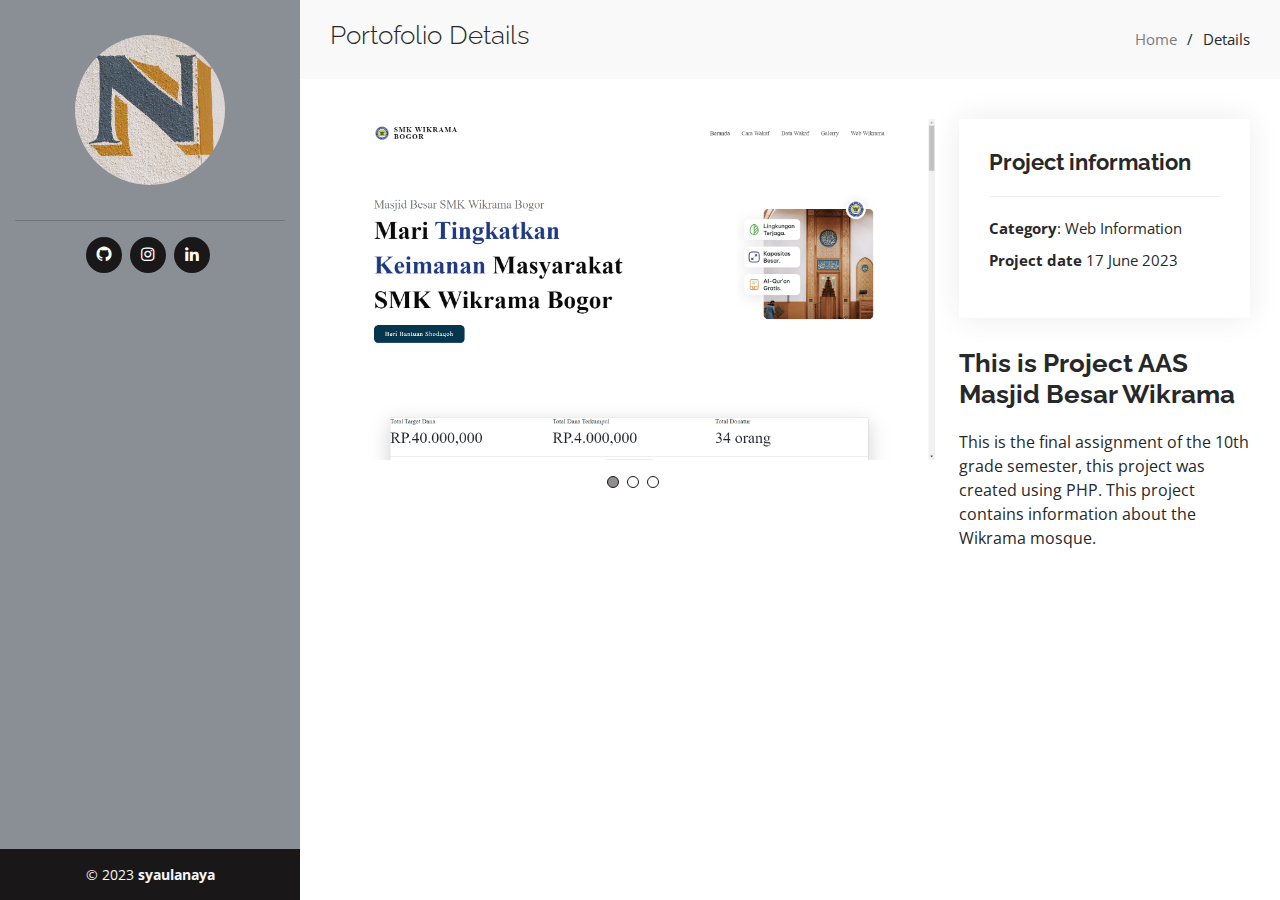
<file: details/portfolio-details5.html>
<!DOCTYPE html>
<html lang="en">
<head>
  <meta charset="utf-8">
  <meta content="width=device-width, initial-scale=1.0" name="viewport">
  <title>Portfolio Details</title>
  <meta content="" name="description">
  <meta content="" name="keywords">
  <link href="../assets/img/n.jpg" rel="icon">
  <link href="../assets/img/apple-touch-icon.png" rel="apple-touch-icon">
  <link href="https://fonts.googleapis.com/css?family=Open+Sans:300,300i,400,400i,600,600i,700,700i|Raleway:300,300i,400,400i,500,500i,600,600i,700,700i|Poppins:300,300i,400,400i,500,500i,600,600i,700,700i" rel="stylesheet">
  <link href="../assets/vendor/aos/aos.css" rel="stylesheet">
  <link href="../assets/vendor/bootstrap/css/bootstrap.min.css" rel="stylesheet">
  <link href="../assets/vendor/bootstrap-icons/bootstrap-icons.css" rel="stylesheet">
  <link href="../assets/vendor/boxicons/css/boxicons.min.css" rel="stylesheet">
  <link href="../assets/vendor/glightbox/css/glightbox.min.css" rel="stylesheet">
  <link href="../assets/vendor/swiper/swiper-bundle.min.css" rel="stylesheet">
  <link href="../assets/css/style.css" rel="stylesheet">
</head>
<body>
  <i class="bi bi-list mobile-nav-toggle d-xl-none"></i>
  <header id="header">
    <div class="d-flex flex-column">
      <div class="profile">
        <img src="../assets/img/n.jpg" alt="" class="img-fluid rounded-circle">
        <hr>
        <!-- <h1 class="text-light"><a href="index.html">Naya Syaula M</a></h1> -->
        <div class="social-links mt-3 text-center">
          <a href="https://github.com/nayasyaula" target="_blank" class="github"><i class="bx bxl-github"></i></a>
          <a href="https://www.instagram.com/nays.mnlov" target="_blank" class="instagram"><i class="bx bxl-instagram"></i></a>
          <a href="https://www.linkedin.com/in/naya-syaula-mawarni-1015782a4" target="_blank" class="linkedin"><i class="bx bxl-linkedin"></i></a>
        </div>
      </div>
      <!-- <nav id="navbar" class="nav-menu navbar">
        <ul>
          <li><a href="index" class="nav-link scrollto active"><i class="bx bx-home"></i> <span>Home</span></a></li>
          <li><a href="#about" class="nav-link scrollto"><i class="bx bx-user"></i> <span>About</span></a></li>
          <li><a href="#portfolio" class="nav-link scrollto"><i class="bx bx-book-content"></i> <span>Portfolio</span></a></li>
          <li><a href="#contact" class="nav-link scrollto"><i class="bx bx-envelope"></i> <span>Contact</span></a></li>
        </ul>
      </nav> -->
    </div>
  </header>
  <main id="main">
    <section id="breadcrumbs" class="breadcrumbs">
      <div class="container">
        <div class="d-flex justify-content-between align-items-center">
          <h2>Portofolio Details</h2>
          <ol>
            <li><a href="../index.html" style="color: #7D7C7C;">Home</a></li>
            <li>Details</li>
          </ol>
        </div>
      </div>
    </section>
    <section id="portfolio-details" class="portfolio-details">
      <div class="container">
        <div class="row gy-4">
          <div class="col-lg-8">
            <div class="portfolio-details-slider swiper">
              <div class="swiper-wrapper align-items-center">
                <div class="swiper-slide">
                  <img src="../assets/img/portfolio/Screenshot 2023-12-17 140744.png" alt="">
                </div>
                <div class="swiper-slide">
                  <img src="../assets/img/portfolio/Screenshot 2023-12-17 140752.png" alt="">
                </div>
                <div class="swiper-slide">
                  <img src="../assets/img/portfolio/Screenshot 2023-12-17 140758.png" alt="">
                </div>
              </div>
              <div class="swiper-pagination"></div>
            </div>
          </div>
          <div class="col-lg-4">
            <div class="portfolio-info">
              <h3>Project information</h3>
              <ul>
                <li><strong>Category</strong>: Web Information</li>
                <li><strong>Project date</strong> 17 June 2023</li>
              </ul>
            </div>
            <div class="portfolio-description">
                <h2>This is Project AAS Masjid Besar Wikrama</h2>
                <p>
                    This is the final assignment of the 10th grade semester, this project was created using PHP. This project contains information about the Wikrama mosque.
                </p>
            </div>
          </div>
        </div>
      </div>
    </section>
  </main>
  <footer id="footer">
    <div class="container">
      <div class="copyright">
        &copy; 2023 <strong><span>syaulanaya</span></strong>
      </div>
    </div>
  </footer>
  <a href="#" class="back-to-top d-flex align-items-center justify-content-center"><i class="bi bi-arrow-up-short"></i></a>
  <script src="../assets/vendor/purecounter/purecounter_vanilla.js"></script>
  <script src="../assets/vendor/aos/aos.js"></script>
  <script src="../assets/vendor/bootstrap/js/bootstrap.bundle.min.js"></script>
  <script src="../assets/vendor/glightbox/js/glightbox.min.js"></script>
  <script src="../assets/vendor/isotope-layout/isotope.pkgd.min.js"></script>
  <script src="../assets/vendor/swiper/swiper-bundle.min.js"></script>
  <script src="../assets/vendor/typed.js/typed.umd.js"></script>
  <script src="../assets/vendor/waypoints/noframework.waypoints.js"></script>
  <script src="../assets/vendor/php-email-form/validate.js"></script>
  <script src="../assets/js/main.js"></script>
</body>
</html>
</file>
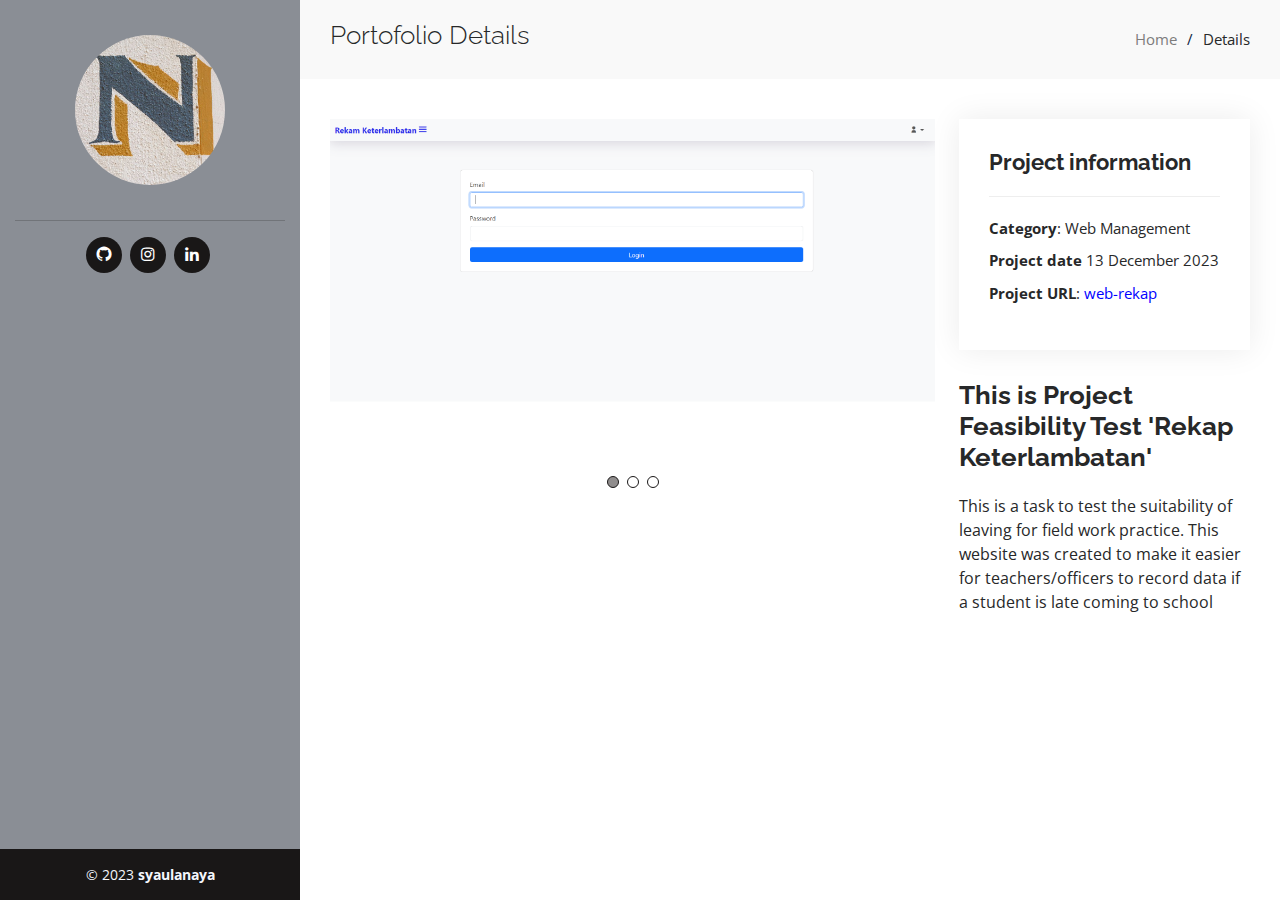
<file: details/portfolio-details6.html>
<!DOCTYPE html>
<html lang="en">
<head>
  <meta charset="utf-8">
  <meta content="width=device-width, initial-scale=1.0" name="viewport">
  <title>Portfolio Details</title>
  <meta content="" name="description">
  <meta content="" name="keywords">
  <link href="../assets/img/n.jpg" rel="icon">
  <link href="../assets/img/apple-touch-icon.png" rel="apple-touch-icon">
  <link href="https://fonts.googleapis.com/css?family=Open+Sans:300,300i,400,400i,600,600i,700,700i|Raleway:300,300i,400,400i,500,500i,600,600i,700,700i|Poppins:300,300i,400,400i,500,500i,600,600i,700,700i" rel="stylesheet">
  <link href="../assets/vendor/aos/aos.css" rel="stylesheet">
  <link href="../assets/vendor/bootstrap/css/bootstrap.min.css" rel="stylesheet">
  <link href="../assets/vendor/bootstrap-icons/bootstrap-icons.css" rel="stylesheet">
  <link href="../assets/vendor/boxicons/css/boxicons.min.css" rel="stylesheet">
  <link href="../assets/vendor/glightbox/css/glightbox.min.css" rel="stylesheet">
  <link href="../assets/vendor/swiper/swiper-bundle.min.css" rel="stylesheet">
  <link href="../assets/css/style.css" rel="stylesheet">
</head>
<body>
  <i class="bi bi-list mobile-nav-toggle d-xl-none"></i>
  <header id="header">
    <div class="d-flex flex-column">
      <div class="profile">
        <img src="../assets/img/n.jpg" alt="" class="img-fluid rounded-circle">
        <hr>
        <!-- <h1 class="text-light"><a href="index.html">Naya Syaula M</a></h1> -->
        <div class="social-links mt-3 text-center">
          <a href="https://github.com/nayasyaula" target="_blank" class="github"><i class="bx bxl-github"></i></a>
          <a href="https://www.instagram.com/nays.mnlov" target="_blank" class="instagram"><i class="bx bxl-instagram"></i></a>
          <a href="https://www.linkedin.com/in/naya-syaula-mawarni-1015782a4" target="_blank" class="linkedin"><i class="bx bxl-linkedin"></i></a>
        </div>
      </div>
    </div>
  </header>
  <main id="main">
    <section id="breadcrumbs" class="breadcrumbs">
      <div class="container">
        <div class="d-flex justify-content-between align-items-center">
          <h2>Portofolio Details</h2>
          <ol>
            <li><a href="../index.html" style="color: #7D7C7C;">Home</a></li>
            <li>Details</li>
          </ol>
        </div>
      </div>
    </section>
    <section id="portfolio-details" class="portfolio-details">
      <div class="container">
        <div class="row gy-4">
          <div class="col-lg-8">
            <div class="portfolio-details-slider swiper">
              <div class="swiper-wrapper align-items-center">
                <div class="swiper-slide">
                  <img src="../assets/img/portfolio/porto6.png" alt="">
                </div>
                <div class="swiper-slide">
                  <img src="../assets/img/portfolio/detail2.png" alt="">
                </div>
                <div class="swiper-slide">
                  <img src="../assets/img/portfolio/detail3.png" alt="">
                </div>
              </div>
              <div class="swiper-pagination"></div>
            </div>
          </div>
          <div class="col-lg-4">
            <div class="portfolio-info">
              <h3>Project information</h3>
              <ul>
                <li><strong>Category</strong>: Web Management</li>
                <li><strong>Project date</strong> 13 December 2023</li>
                <li><strong>Project URL</strong>: <a href="https://github.com/nayasyaula/web-rekap.git" target="_blank" style="color: blue;">web-rekap</a></li>
              </ul>
            </div>
            <div class="portfolio-description">
                <h2>This is Project Feasibility Test 'Rekap Keterlambatan'</h2>
                <p>
                    This is a task to test the suitability of leaving for field work practice. This website was created to make it easier for teachers/officers to record data if a student is late coming to school
                </p>
            </div>
          </div>
        </div>
      </div>
    </section>
  </main>
  <footer id="footer">
    <div class="container">
      <div class="copyright">
        &copy; 2023 <strong><span>syaulanaya</span></strong>
      </div>
    </div>
  </footer>
  <a href="#" class="back-to-top d-flex align-items-center justify-content-center"><i class="bi bi-arrow-up-short"></i></a>
  <script src="../assets/vendor/purecounter/purecounter_vanilla.js"></script>
  <script src="../assets/vendor/aos/aos.js"></script>
  <script src="../assets/vendor/bootstrap/js/bootstrap.bundle.min.js"></script>
  <script src="../assets/vendor/glightbox/js/glightbox.min.js"></script>
  <script src="../assets/vendor/isotope-layout/isotope.pkgd.min.js"></script>
  <script src="../assets/vendor/swiper/swiper-bundle.min.js"></script>
  <script src="../assets/vendor/typed.js/typed.umd.js"></script>
  <script src="../assets/vendor/waypoints/noframework.waypoints.js"></script>
  <script src="../assets/vendor/php-email-form/validate.js"></script>
  <script src="../assets/js/main.js"></script>
</body>
</html>
</file>
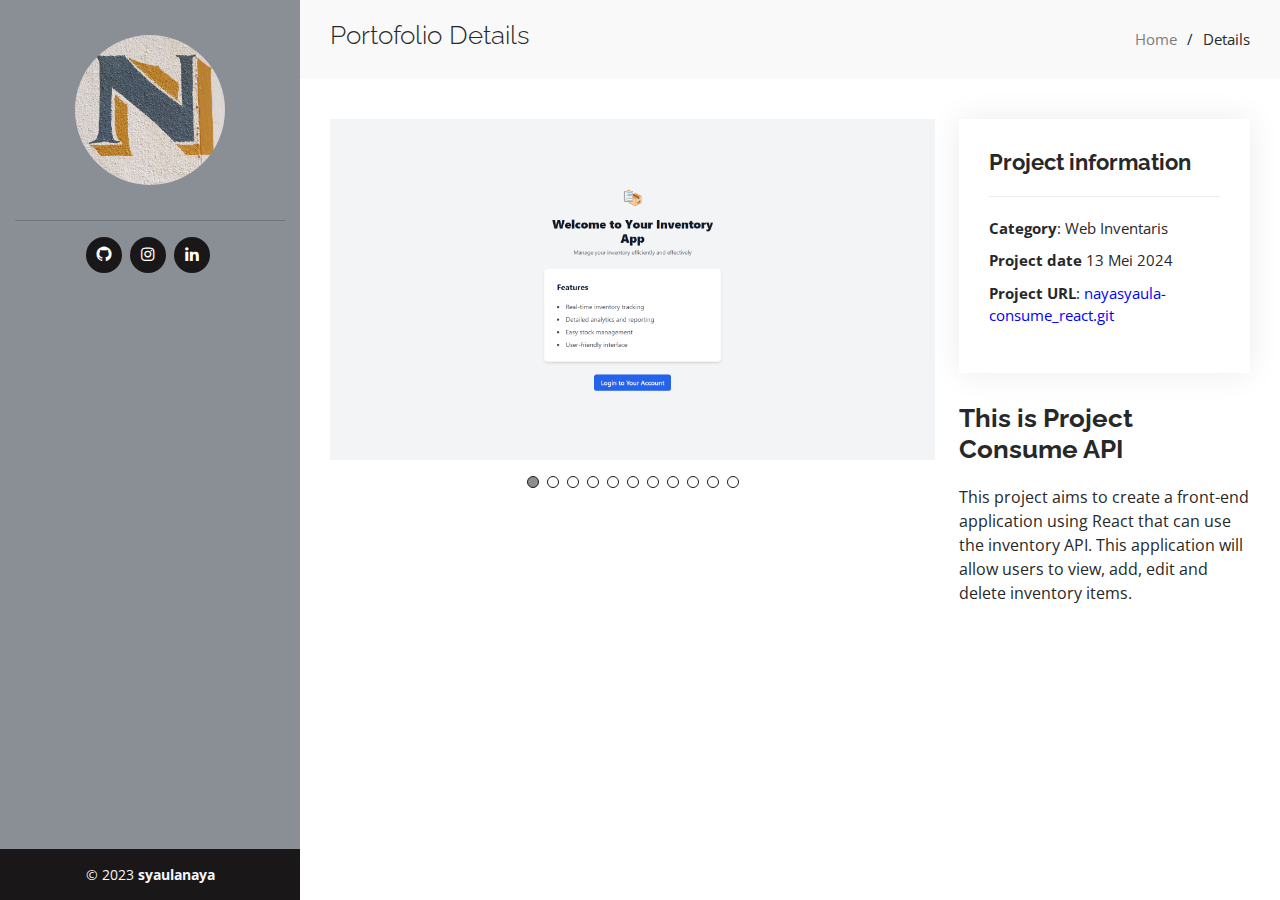
<file: details/portfolio-details7.html>
<!DOCTYPE html>
<html lang="en">
<head>
  <meta charset="utf-8">
  <meta content="width=device-width, initial-scale=1.0" name="viewport">
  <title>Portfolio Details</title>
  <meta content="" name="description">
  <meta content="" name="keywords">
  <link href="../assets/img/n.jpg" rel="icon">
  <link href="../assets/img/apple-touch-icon.png" rel="apple-touch-icon">
  <link href="https://fonts.googleapis.com/css?family=Open+Sans:300,300i,400,400i,600,600i,700,700i|Raleway:300,300i,400,400i,500,500i,600,600i,700,700i|Poppins:300,300i,400,400i,500,500i,600,600i,700,700i" rel="stylesheet">
  <link href="../assets/vendor/aos/aos.css" rel="stylesheet">
  <link href="../assets/vendor/bootstrap/css/bootstrap.min.css" rel="stylesheet">
  <link href="../assets/vendor/bootstrap-icons/bootstrap-icons.css" rel="stylesheet">
  <link href="../assets/vendor/boxicons/css/boxicons.min.css" rel="stylesheet">
  <link href="../assets/vendor/glightbox/css/glightbox.min.css" rel="stylesheet">
  <link href="../assets/vendor/swiper/swiper-bundle.min.css" rel="stylesheet">
  <link href="../assets/css/style.css" rel="stylesheet">
</head>
<body>
  <i class="bi bi-list mobile-nav-toggle d-xl-none"></i>
  <header id="header">
    <div class="d-flex flex-column">
      <div class="profile">
        <img src="../assets/img/n.jpg" alt="" class="img-fluid rounded-circle">
        <hr>
        <!-- <h1 class="text-light"><a href="index.html">Naya Syaula M</a></h1> -->
        <div class="social-links mt-3 text-center">
          <a href="https://github.com/nayasyaula" target="_blank" class="github"><i class="bx bxl-github"></i></a>
          <a href="https://www.instagram.com/nays.mnlov" target="_blank" class="instagram"><i class="bx bxl-instagram"></i></a>
          <a href="https://www.linkedin.com/in/naya-syaula-mawarni-1015782a4" target="_blank" class="linkedin"><i class="bx bxl-linkedin"></i></a>
        </div>
      </div>
    </div>
  </header>
  <main id="main">
    <section id="breadcrumbs" class="breadcrumbs">
      <div class="container">
        <div class="d-flex justify-content-between align-items-center">
          <h2>Portofolio Details</h2>
          <ol>
            <li><a href="../index.html" style="color: #7D7C7C;">Home</a></li>
            <li>Details</li>
          </ol>
        </div>
      </div>
    </section>
    <section id="portfolio-details" class="portfolio-details">
      <div class="container">
        <div class="row gy-4">
          <div class="col-lg-8">
            <div class="portfolio-details-slider swiper">
              <div class="swiper-wrapper align-items-center">
                <div class="swiper-slide">
                    <img src="../assets/img/portfolio/react1.png" alt="">
                </div>
                <div class="swiper-slide">
                    <img src="../assets/img/portfolio/react2.png" alt="">
                </div>
                <div class="swiper-slide">
                    <img src="../assets/img/portfolio/react3.png" alt="">
                </div>
                <div class="swiper-slide">
                    <img src="../assets/img/portfolio/react11.png" alt="">
                </div>
                <div class="swiper-slide">
                    <img src="../assets/img/portfolio/react4.png" alt="">
                </div>
                <div class="swiper-slide">
                    <img src="../assets/img/portfolio/react5.png" alt="">
                </div>
                <div class="swiper-slide">
                    <img src="../assets/img/portfolio/react6.png" alt="">
                </div>
                <div class="swiper-slide">
                    <img src="../assets/img/portfolio/react7.png" alt="">
                </div>
                <div class="swiper-slide">
                    <img src="../assets/img/portfolio/react8.png" alt="">
                </div>
                <div class="swiper-slide">
                    <img src="../assets/img/portfolio/react9.png" alt="">
                </div>
                <div class="swiper-slide">
                    <img src="../assets/img/portfolio/react10.png" alt="">
                </div>
              </div>
              <div class="swiper-pagination"></div>
            </div>
          </div>
          <div class="col-lg-4">
            <div class="portfolio-info">
              <h3>Project information</h3>
              <ul>
                <li><strong>Category</strong>: Web Inventaris</li>
                <li><strong>Project date</strong> 13 Mei 2024</li>
                <li><strong>Project URL</strong>: <a href="https://github.com/nayasyaula/consume_react.git" target="_blank" style="color: blue;">nayasyaula-consume_react.git</a></li>
              </ul>
            </div>
            <div class="portfolio-description">
                <h2>This is Project Consume API</h2>
                <p>
                    This project aims to create a front-end application using React that can use the inventory API. This application will allow users to view, add, edit and delete inventory items.                </p>
            </div>
          </div>
        </div>
      </div>
    </section>
  </main>
  <footer id="footer">
    <div class="container">
      <div class="copyright">
        &copy; 2023 <strong><span>syaulanaya</span></strong>
      </div>
    </div>
  </footer>
  <a href="#" class="back-to-top d-flex align-items-center justify-content-center"><i class="bi bi-arrow-up-short"></i></a>
  <script src="../assets/vendor/purecounter/purecounter_vanilla.js"></script>
  <script src="../assets/vendor/aos/aos.js"></script>
  <script src="../assets/vendor/bootstrap/js/bootstrap.bundle.min.js"></script>
  <script src="../assets/vendor/glightbox/js/glightbox.min.js"></script>
  <script src="../assets/vendor/isotope-layout/isotope.pkgd.min.js"></script>
  <script src="../assets/vendor/swiper/swiper-bundle.min.js"></script>
  <script src="../assets/vendor/typed.js/typed.umd.js"></script>
  <script src="../assets/vendor/waypoints/noframework.waypoints.js"></script>
  <script src="../assets/vendor/php-email-form/validate.js"></script>
  <script src="../assets/js/main.js"></script>
</body>
</html>
</file>
<file: assets/css/style.css>
body {
  font-family: "Open Sans", sans-serif;
  color: #272829;
}

a {
  color: #191717;
  text-decoration: none;
}

a:hover {
  color: #191717;
  text-decoration: none;
}

h1,
h2,
h3,
h4,
h5,
h6 {
  font-family: "Raleway", sans-serif;
}

/*--------------------------------------------------------------
# Back to top button
--------------------------------------------------------------*/
.back-to-top {
  position: fixed;
  visibility: hidden;
  opacity: 0;
  right: 15px;
  bottom: 15px;
  z-index: 996;
  background: #191717;
  width: 40px;
  height: 40px;
  border-radius: 50px;
  transition: all 0.4s;
}

.back-to-top i {
  font-size: 28px;
  color: #fff;
  line-height: 0;
}

.back-to-top:hover {
  background: #191717;
  color: #fff;
}

.back-to-top.active {
  visibility: visible;
  opacity: 1;
}

/*--------------------------------------------------------------
# Header
--------------------------------------------------------------*/
#header {
  align-items: flex-end;
  position: fixed;
  top: 0;
  left: 0;
  bottom: 0;
  width: 300px;
  transition: all ease-in-out 0.5s;
  z-index: 9997;
  transition: all 0.5s;
  padding: 0 15px;
  background: #8a8e95;
  overflow-y: auto;
}

#header .profile img {
  margin: 35px auto;
  display: block;
  width: 150px;
  height: auto
  /* border: 8px solid #8EACCD; */
}

#header .profile h1 {
  font-size: 24px;
  margin: 0;
  padding: 0;
  font-weight: 600;
  -moz-text-align-last: center;
  text-align-last: center;
  font-family: "Poppins", sans-serif;
}

#header .profile h1 a,
#header .profile h1 a:hover {
  color: #fff;
  text-decoration: none;
}

#header .profile .social-links a {
  font-size: 18px;
  display: inline-block;
  background: #191717;
  color: #fff;
  line-height: 1;
  padding: 8px 0;
  margin-right: 4px;
  border-radius: 50%;
  text-align: center;
  width: 36px;
  height: 36px;
  transition: 0.3s;
}

#header .profile .social-links a:hover {
  background: #191717;
  color: #fff;
  text-decoration: none;
}

#main {
  margin-left: 300px;
}

.container,
.container-fluid {
  padding-left: 30px;
  padding-right: 30px;
}

@media (max-width: 1199px) {
  #header {
    left: -300px;
  }

  #main {
    margin-left: 0;
  }

  .container,
  .container-fluid {
    padding-left: 12px;
    padding-right: 12px;
  }
}

/*--------------------------------------------------------------
# Navigation Menu
--------------------------------------------------------------*/
/* Desktop Navigation */
.nav-menu {
  padding: 30px 0 0 0;
}

.nav-menu * {
  margin: 0;
  padding: 0;
  list-style: none;
}

.nav-menu>ul>li {
  position: relative;
  white-space: nowrap;
}

.nav-menu a,
.nav-menu a:focus {
  display: flex;
  align-items: center;
  color: #191717;
  padding: 12px 15px;
  margin-bottom: 8px;
  transition: 0.3s;
  font-size: 15px;
}

.nav-menu a i,
.nav-menu a:focus i {
  font-size: 24px;
  padding-right: 8px;
  color: #6f7180;
}

.nav-menu a:hover,
.nav-menu .active,
.nav-menu .active:focus,
.nav-menu li:hover>a {
  text-decoration: none;
  color: #fff;
}

.nav-menu a:hover i,
.nav-menu .active i,
.nav-menu .active:focus i,
.nav-menu li:hover>a i {
  color: #191717;
}

/* Mobile Navigation */
.mobile-nav-toggle {
  position: fixed;
  right: 15px;
  top: 15px;
  z-index: 9998;
  border: 0;
  font-size: 24px;
  transition: all 0.4s;
  outline: none !important;
  background-color: #191717;
  color: #fff;
  width: 40px;
  height: 40px;
  display: inline-flex;
  align-items: center;
  justify-content: center;
  line-height: 0;
  border-radius: 50px;
  cursor: pointer;
}

.mobile-nav-active {
  overflow: hidden;
}

.mobile-nav-active #header {
  left: 0;
}

/*--------------------------------------------------------------
# Hero Section
--------------------------------------------------------------*/
#hero {
  width: 100%;
  height: 100vh;
  background: url("../img/grey.jpeg") top center;
  background-size: cover;
}

#hero:before {
  content: "";
  background: rgba(5, 13, 24, 0.3);
  position: absolute;
  bottom: 0;
  top: 0;
  left: 0;
  right: 0;
  z-index: 1;
}

#hero .hero-container {
  position: relative;
  z-index: 2;
  min-width: 300px;
}

#hero h1 {
  margin: 0 0 10px 0;
  font-size: 64px;
  font-weight: 700;
  line-height: 56px;
  color: #fff;
}

#hero p {
  color: #fff;
  margin-bottom: 50px;
  font-size: 26px;
  font-family: "Poppins", sans-serif;
}

#hero p span {
  color: #fff;
  padding-bottom: 4px;
  letter-spacing: 1px;
  border-bottom: 3px solid #435585;
}

@media (min-width: 1024px) {
  #hero {
    background-attachment: fixed;
  }
}

@media (max-width: 768px) {
  #hero h1 {
    font-size: 28px;
    line-height: 36px;
  }

  #hero h2 {
    font-size: 18px;
    line-height: 24px;
    margin-bottom: 30px;
  }
}

/*--------------------------------------------------------------
# Sections General
--------------------------------------------------------------*/
section {
  padding: 60px 0;
  overflow: hidden;
}

.section-bg {
  background: #f5f8fd;
}

.section-title {
  padding-bottom: 30px;
}

.section-title h2 {
  font-size: 32px;
  font-weight: bold;
  margin-bottom: 20px;
  padding-bottom: 20px;
  position: relative;
  color: #272829;
}

.section-title h2::after {
  content: "";
  position: absolute;
  display: block;
  width: 50px;
  height: 3px;
  background: #191717;
  bottom: 0;
  left: 0;
}

.section-title p {
  margin-bottom: 0;
}

/*--------------------------------------------------------------
# About
--------------------------------------------------------------*/
.about .content h3 {
  font-weight: 700;
  font-size: 26px;
  color: #272829;
}

.about .content ul {
  list-style: none;
  padding: 0;
}

.about .content ul li {
  margin-bottom: 20px;
  display: flex;
  align-items: center;
}

.about .content ul strong {
  margin-right: 10px;
}

.about .content ul i {
  font-size: 16px;
  margin-right: 5px;
  color: #191717;
  line-height: 0;
}

.about .content p:last-child {
  margin-bottom: 0;
}

/*--------------------------------------------------------------
# Akills
--------------------------------------------------------------*/
.skills .progress {
  height: 60px;
  display: block;
  background: none;
  border-radius: 0;
}

.skills .progress .skill {
  padding: 0;
  margin: 0 0 6px 0;
  text-transform: uppercase;
  display: block;
  font-weight: 600;
  font-family: "Poppins", sans-serif;
  color: #050d18;
}

.skills .progress .skill .val {
  float: right;
  font-style: normal;
}

.skills .progress-bar-wrap {
  background: #dce8f8;
  height: 10px;
}

.skills .progress-bar {
  width: 1px;
  height: 10px;
  transition: 0.9s;
  background-color: #191717;
}


/*--------------------------------------------------------------
# Portfolio
--------------------------------------------------------------*/
.portfolio .portfolio-item {
  margin-bottom: 30px;
}

.portfolio #portfolio-flters {
  padding: 0;
  margin: 0 auto 35px auto;
  list-style: none;
  text-align: center;
  background: #fff;
  border-radius: 50px;
  padding: 2px 15px;
}

.portfolio #portfolio-flters li {
  cursor: pointer;
  display: inline-block;
  padding: 10px 15px 8px 15px;
  font-size: 14px;
  font-weight: 600;
  line-height: 1;
  text-transform: uppercase;
  color: #272829;
  margin-bottom: 5px;
  transition: all 0.3s ease-in-out;
}

.portfolio #portfolio-flters li:hover,
.portfolio #portfolio-flters li.filter-active {
  color: #7D7C7C;
}

.portfolio #portfolio-flters li:last-child {
  margin-right: 0;
}

.portfolio .portfolio-wrap {
  transition: 0.3s;
  position: relative;
  overflow: hidden;
  z-index: 1;
}

.portfolio .portfolio-wrap::before {
  content: "";
  background: rgba(255, 255, 255, 0.5);
  position: absolute;
  left: 0;
  right: 0;
  top: 0;
  bottom: 0;
  transition: all ease-in-out 0.3s;
  z-index: 2;
  opacity: 0;
}

.portfolio .portfolio-wrap .portfolio-links {
  opacity: 1;
  left: 0;
  right: 0;
  bottom: -60px;
  z-index: 3;
  position: absolute;
  transition: all ease-in-out 0.3s;
  display: flex;
  justify-content: center;
}

.portfolio .portfolio-wrap .portfolio-links a {
  color: #fff;
  font-size: 28px;
  text-align: center;
  background: #F1EFEF;
  transition: 0.3s;
  width: 50%;
}

.portfolio .portfolio-wrap .portfolio-links a:hover {
  background: #F1EFEF;
}

.portfolio .portfolio-wrap .portfolio-links a+a {
  border-left: 1px solid #F1EFEF;
}

.portfolio .portfolio-wrap:hover::before {
  top: 0;
  left: 0;
  right: 0;
  bottom: 0;
  opacity: 1;
}

.portfolio .portfolio-wrap:hover .portfolio-links {
  opacity: 1;
  bottom: 0;
}

/*--------------------------------------------------------------
# Portfolio Details
--------------------------------------------------------------*/
.portfolio-details {
  padding-top: 40px;
}

.portfolio-details .portfolio-details-slider img {
  width: 100%;
}

.portfolio-details .portfolio-details-slider .swiper-pagination {
  margin-top: 20px;
  position: relative;
}

.portfolio-details .portfolio-details-slider .swiper-pagination .swiper-pagination-bullet {
  width: 12px;
  height: 12px;
  background-color: #fff;
  opacity: 1;
  border: 1px solid #191717;
}

.portfolio-details .portfolio-details-slider .swiper-pagination .swiper-pagination-bullet-active {
  background-color: #736f6fca;
}

.portfolio-details .portfolio-info {
  padding: 30px;
  box-shadow: 0px 0 30px rgba(5, 13, 24, 0.08);
}

.portfolio-details .portfolio-info h3 {
  font-size: 22px;
  font-weight: 700;
  margin-bottom: 20px;
  padding-bottom: 20px;
  border-bottom: 1px solid #eee;
}

.portfolio-details .portfolio-info ul {
  list-style: none;
  padding: 0;
  font-size: 15px;
}

.portfolio-details .portfolio-info ul li+li {
  margin-top: 10px;
}

.portfolio-details .portfolio-description {
  padding-top: 30px;
}

.portfolio-details .portfolio-description h2 {
  font-size: 26px;
  font-weight: 700;
  margin-bottom: 20px;
}

.portfolio-details .portfolio-description p {
  padding: 0;
}

/*--------------------------------------------------------------
# Contact
--------------------------------------------------------------*/
.contact {
  padding-bottom: 130px;
}

.contact .info i {
  font-size: 20px;
  color: #191717;
  float: left;
  width: 44px;
  height: 44px;
  background: #F1EFEF;
  display: flex;
  justify-content: center;
  align-items: center;
  border-radius: 50px;
  transition: all 0.3s ease-in-out;
}

.contact .info h4 {
  padding: 0 0 0 60px;
  font-size: 22px;
  font-weight: 600;
  margin-bottom: 5px;
  color: #050d18;
}

.contact .info p {
  padding: 0 0 10px 60px;
  margin-bottom: 20px;
  font-size: 14px;
  color: #7D7C7C;
}

.contact .info .email p {
  padding-top: 5px;
}

.contact .info .social-links {
  padding-left: 60px;
}

.contact .info .social-links a {
  font-size: 18px;
  display: inline-block;
  background: #333;
  color: #fff;
  line-height: 1;
  padding: 8px 0;
  border-radius: 50%;
  text-align: center;
  width: 36px;
  height: 36px;
  transition: 0.3s;
  margin-right: 10px;
}

.contact .info .social-links a:hover {
  background: #191717;
  color: #fff;
}

.contact .info .email:hover i,
.contact .info .address:hover i,
.contact .info .phone:hover i {
  background: #191717;
  color: #fff;
}

/*--------------------------------------------------------------
# Breadcrumbs
--------------------------------------------------------------*/
.breadcrumbs {
  padding: 20px 0;
  background: #f9f9f9;
}

.breadcrumbs h2 {
  font-size: 26px;
  font-weight: 300;
}

.breadcrumbs ol {
  display: flex;
  flex-wrap: wrap;
  list-style: none;
  padding: 0;
  margin: 0;
  font-size: 15px;
}

.breadcrumbs ol li+li {
  padding-left: 10px;
}

.breadcrumbs ol li+li::before {
  display: inline-block;
  padding-right: 10px;
  color: #0e2442;
  content: "/";
}

@media (max-width: 768px) {
  .breadcrumbs .d-flex {
    display: block !important;
  }

  .breadcrumbs ol {
    display: block;
  }

  .breadcrumbs ol li {
    display: inline-block;
  }
}

/*--------------------------------------------------------------
# Footer
--------------------------------------------------------------*/
#footer {
  padding: 15px;
  color: #f4f6fd;
  font-size: 14px;
  position: fixed;
  left: 0;
  bottom: 0;
  width: 300px;
  z-index: 9999;
  background: #191717;
}

#footer .copyright {
  text-align: center;
}

#footer .credits {
  padding-top: 5px;
  text-align: center;
  font-size: 13px;
  color: #eaebf0;
}

@media (max-width: 1199px) {
  #footer {
    position: static;
    width: auto;
    padding-right: 20px 15px;
  }
}
</file>
